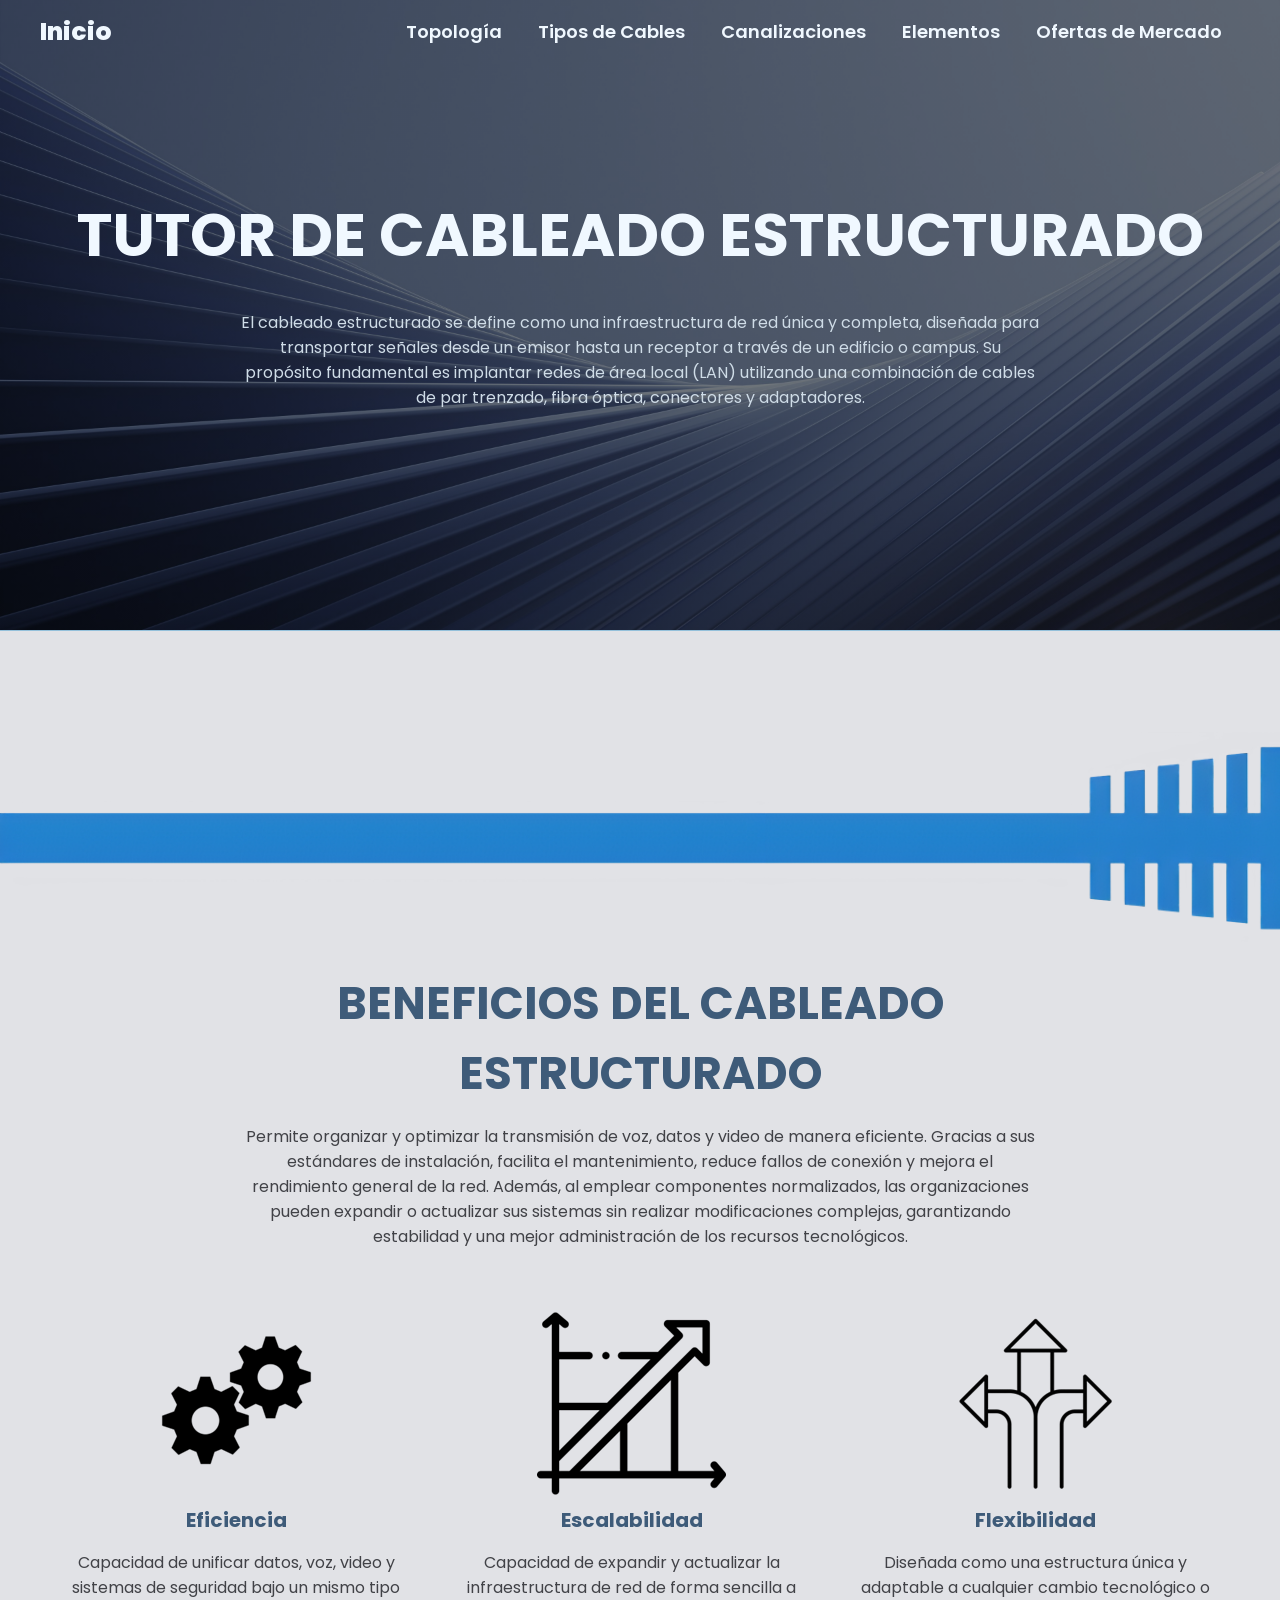
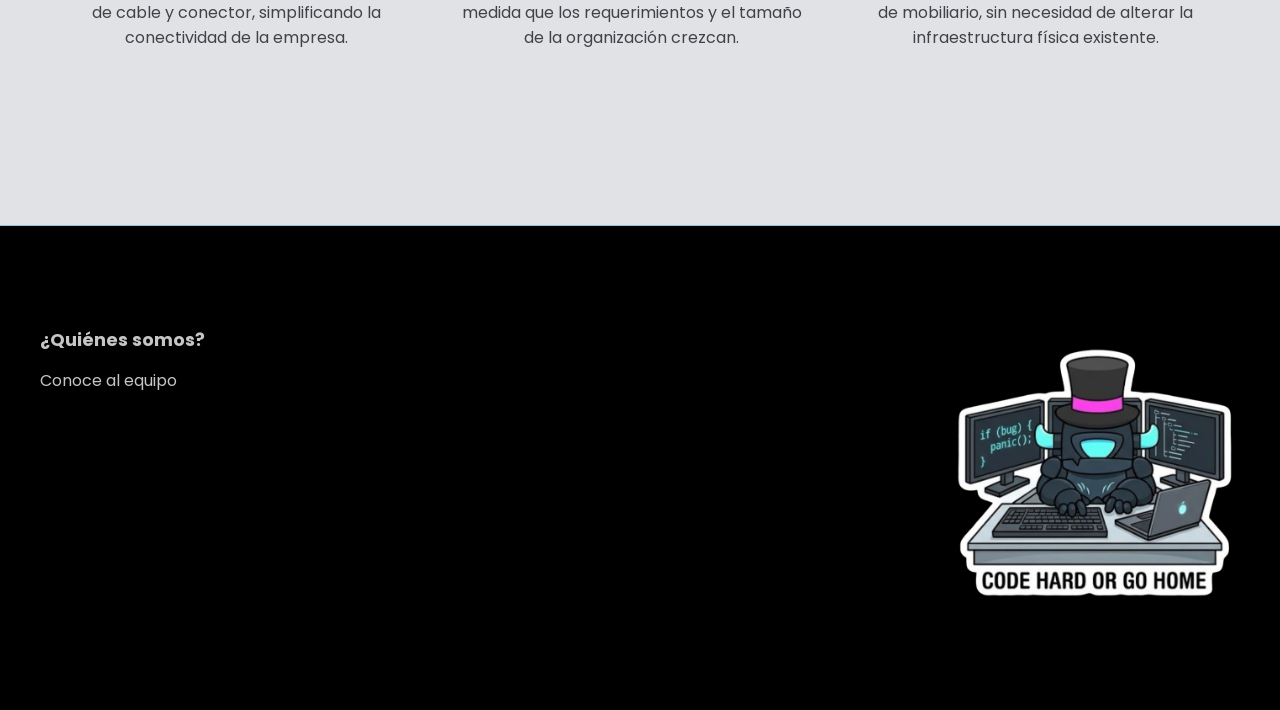
<file: index.html>
<!DOCTYPE html>
<html lang="es">

<head>
    <meta charset="UTF-8">
    <title>Tutor Cableado Estructurado</title>
    <link rel="stylesheet" href="/css/index.css">
</head>

<body>

    <header class="header">
        <div class="menu container">
            <a href="/index.html" class="logo">Inicio</a>
            <nav class="navbar">
                <ul>
                    <li><a href="/pages/topologia.html">Topología</a></li>
                    <li><a href="/pages/tipos_cables.html">Tipos de Cables</a></li>
                    <li><a href="/pages/canalizaciones.html">Canalizaciones</a></li>
                    <li><a href="/pages/elementos.html">Elementos</a></li>
                    <li><a href="/pages/ofertas.html">Ofertas de Mercado</a></li>
                </ul>
            </nav>
        </div>
        <div class="header-content container">
            <h1>Tutor de Cableado Estructurado</h1>
            <p>El cableado estructurado se define como una infraestructura de red única y completa, diseñada para transportar señales desde un emisor hasta un receptor a través de un edificio o campus. Su propósito fundamental es implantar redes de área local (LAN) utilizando una combinación de cables de par trenzado, fibra óptica, conectores y adaptadores.
            </p>
        </div>
    </header>


    <section class="cableado">
        <img class="cableado-image" src="/img/cablecito_truepng.png" alt="Cableado Estructurado">
        <div class="cableado-content container">
            <h2>Beneficios del Cableado Estructurado</h2>
            <p class="cableado-text">Permite organizar y optimizar la transmisión de voz, datos y video de manera eficiente. Gracias a sus estándares de instalación, facilita el mantenimiento, reduce fallos de conexión y mejora el rendimiento general de la red. Además, al emplear componentes normalizados, las organizaciones pueden expandir o actualizar sus sistemas sin realizar modificaciones complejas, garantizando estabilidad y una mejor administración de los recursos tecnológicos.
            </p>

            <div class="cableado-group">
                <div class="cableado-1">
                    <img src="img/eficiencia_final.png" alt="">
                    <h3>Eficiencia</h3>
                    <p>Capacidad de unificar datos, voz, video y sistemas de seguridad bajo un mismo tipo de cable y conector, simplificando la conectividad de la empresa.</p>
                </div>
                <div class="cableado-1">
                    <img src="img/escalabilidad_final.png" alt="">
                    <h3>Escalabilidad</h3>
                    <p>Capacidad de expandir y actualizar la infraestructura de red de forma sencilla a medida que los requerimientos y el tamaño de la organización crezcan.</p>
                </div>
                <div class="cableado-1">
                    <img src="img/flexibilidad_final.png" alt="">
                    <h3>Flexibilidad</h3>
                    <p>Diseñada como una estructura única y adaptable a cualquier cambio tecnológico o de mobiliario, sin necesidad de alterar la infraestructura física existente.</p>
                </div>
            </div>
        </div>
    </section>

    <footer class="footer">
        <div class="footer-content container">
            <div class="link">
                <h3>¿Quiénes somos?</h3>
                <ul>
                    <li><a href="/pages/informacion.html">Conoce al equipo</a><li>
                </ul>
            </div>
            <div class="img">
                <img src="/img/code_hard.png" alt="">
            </div>
        </div>
    </footer>

</body>

</html>
</file>
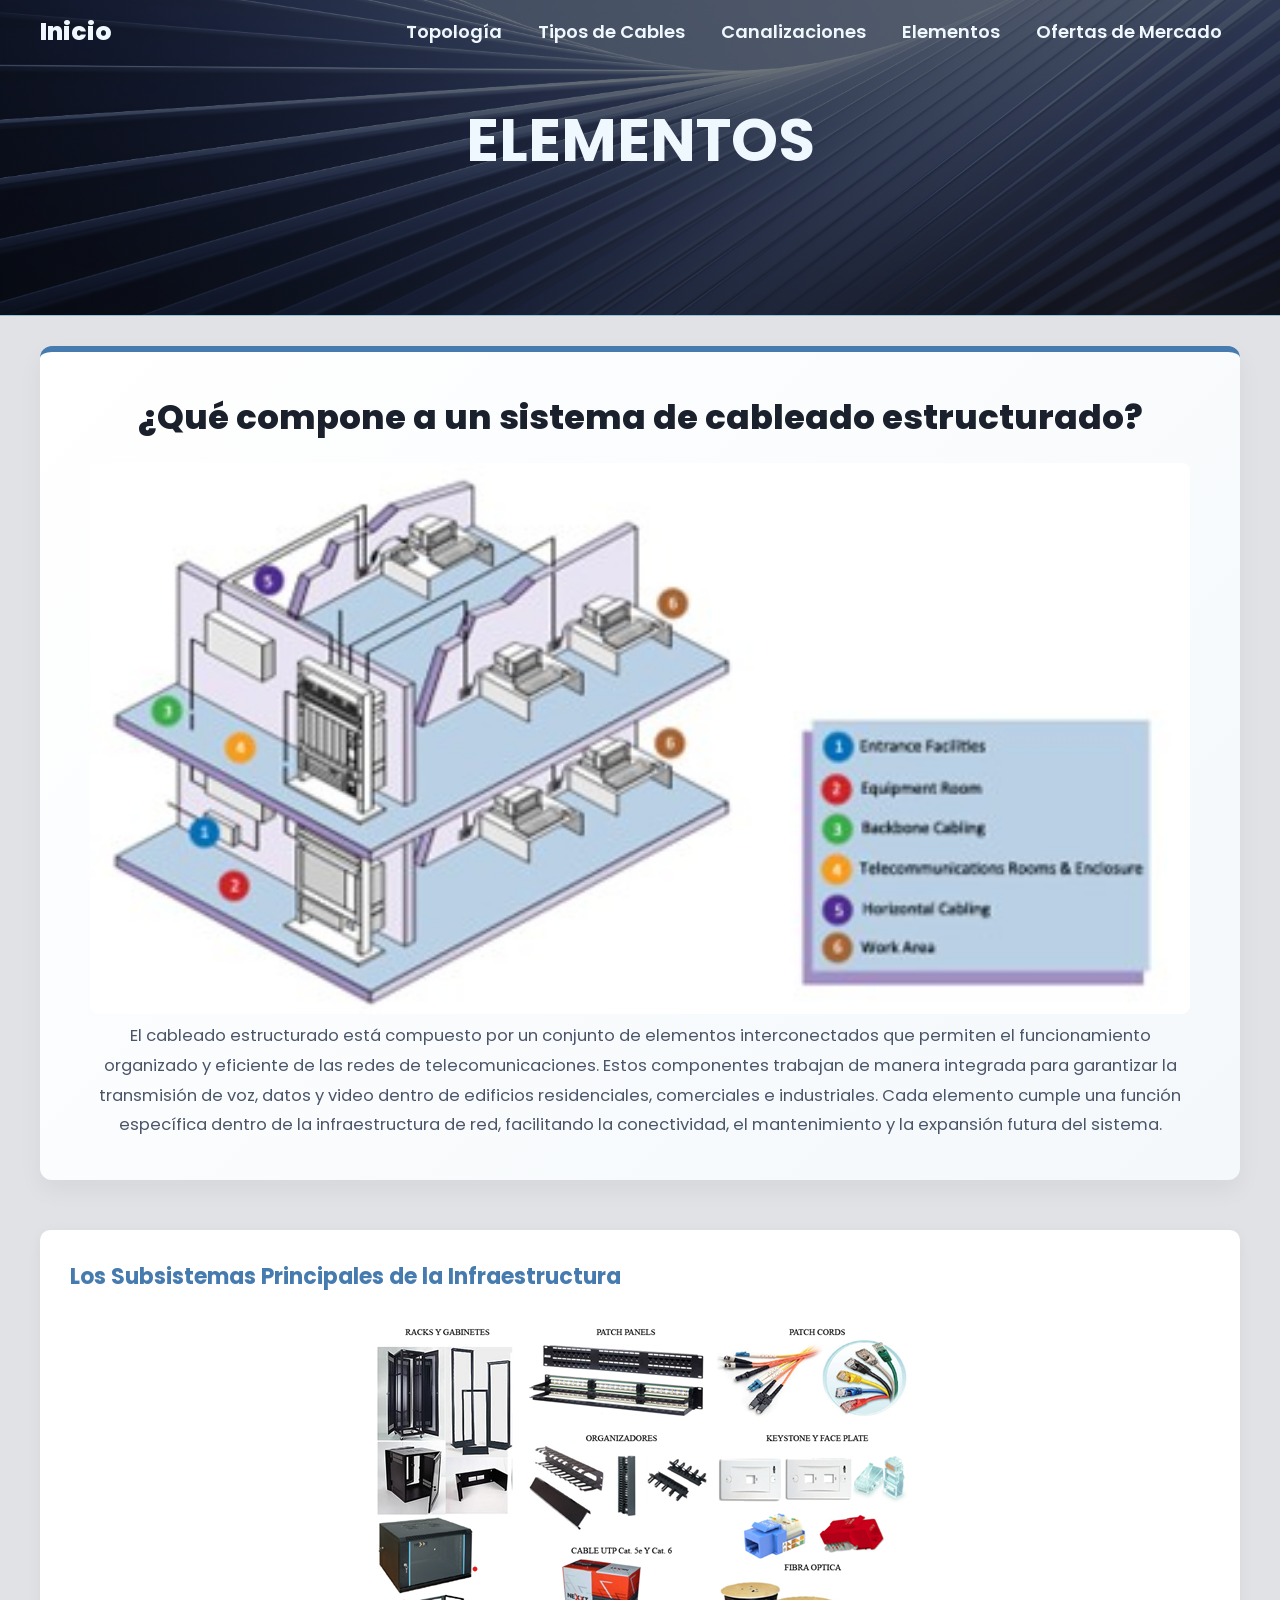
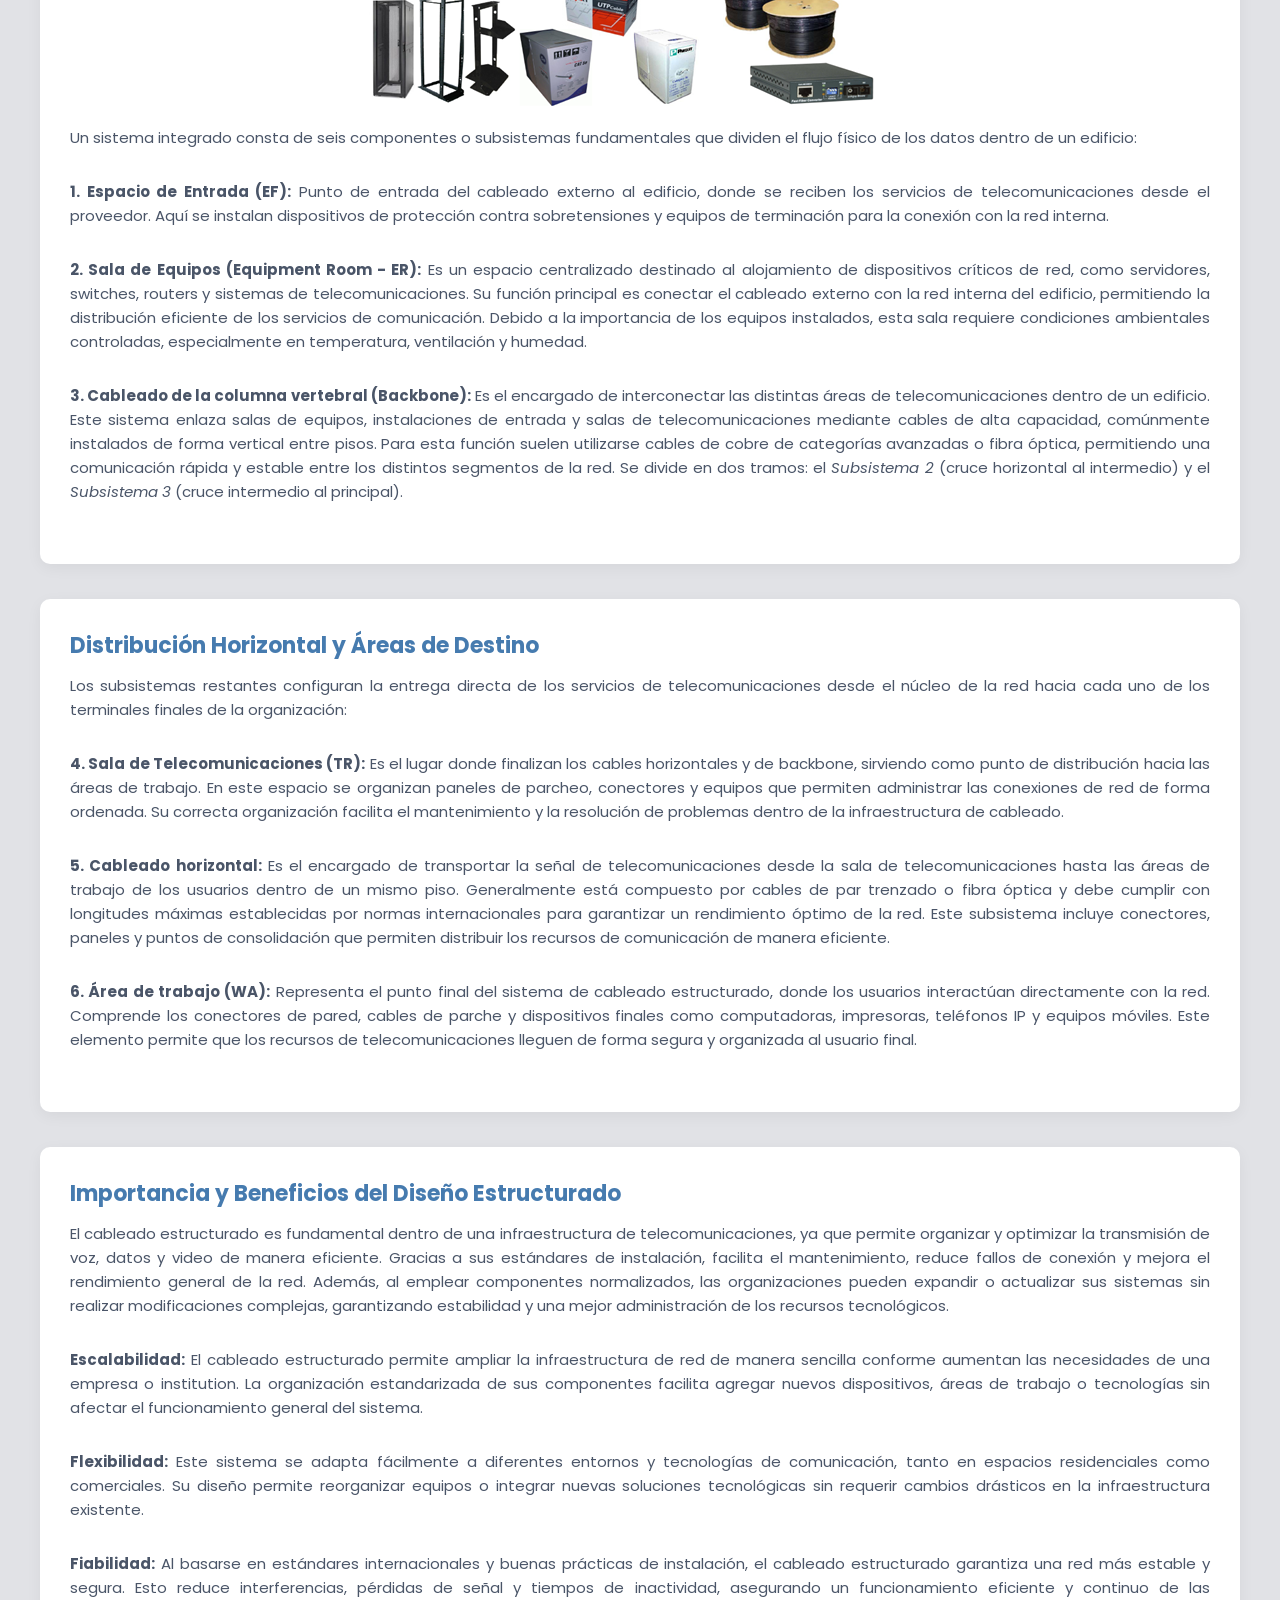
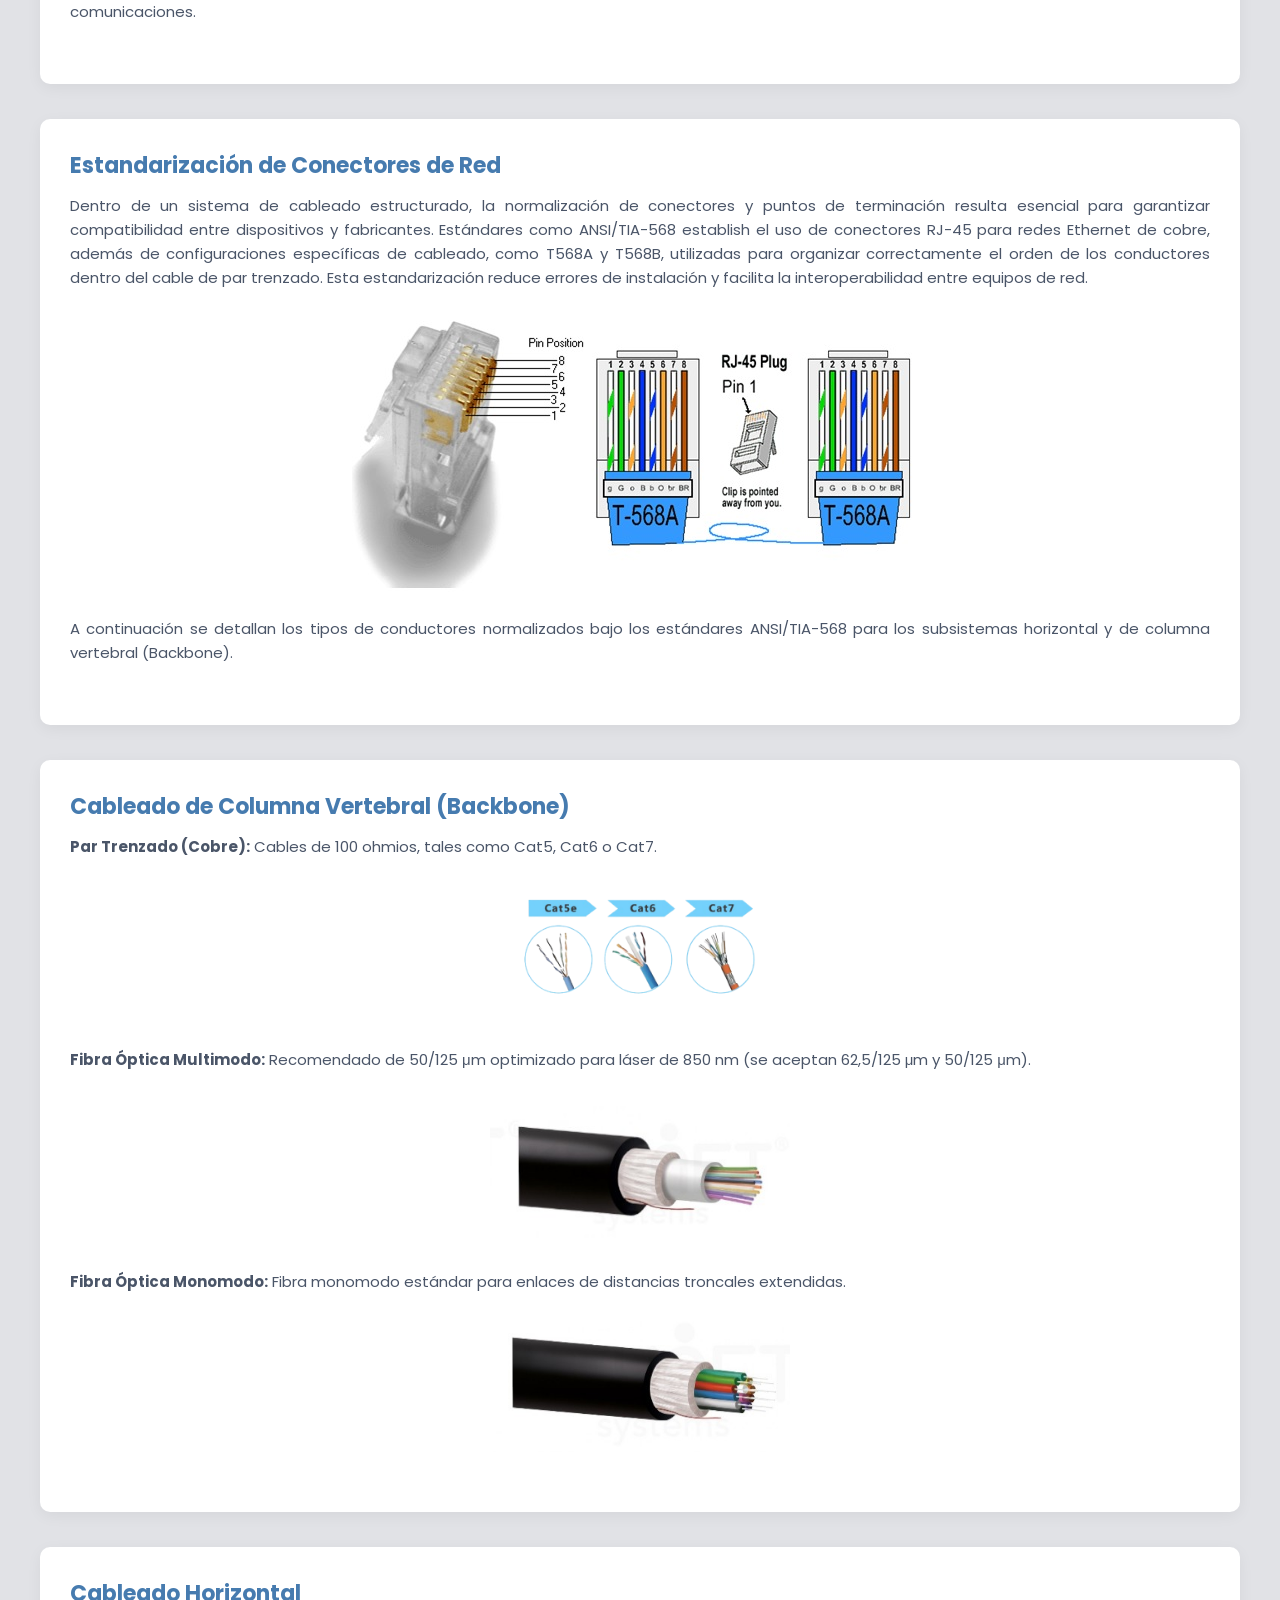
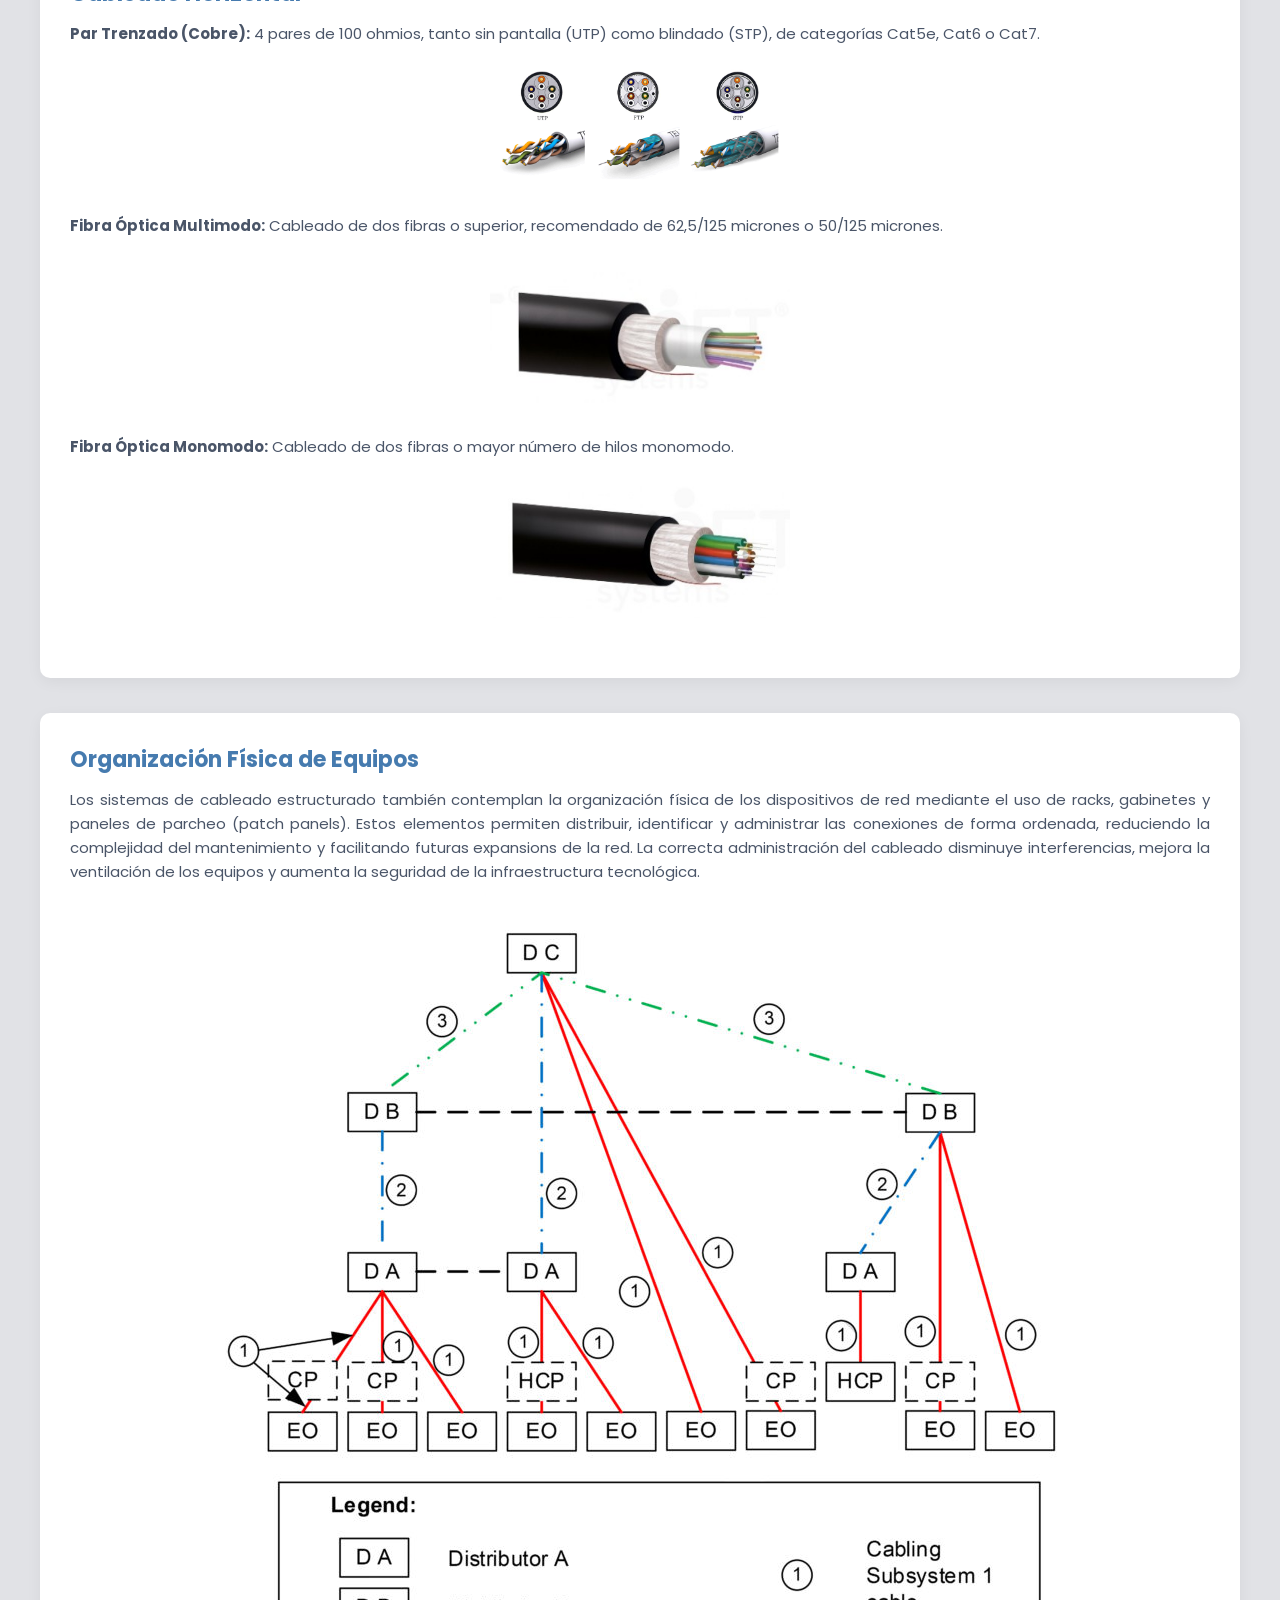
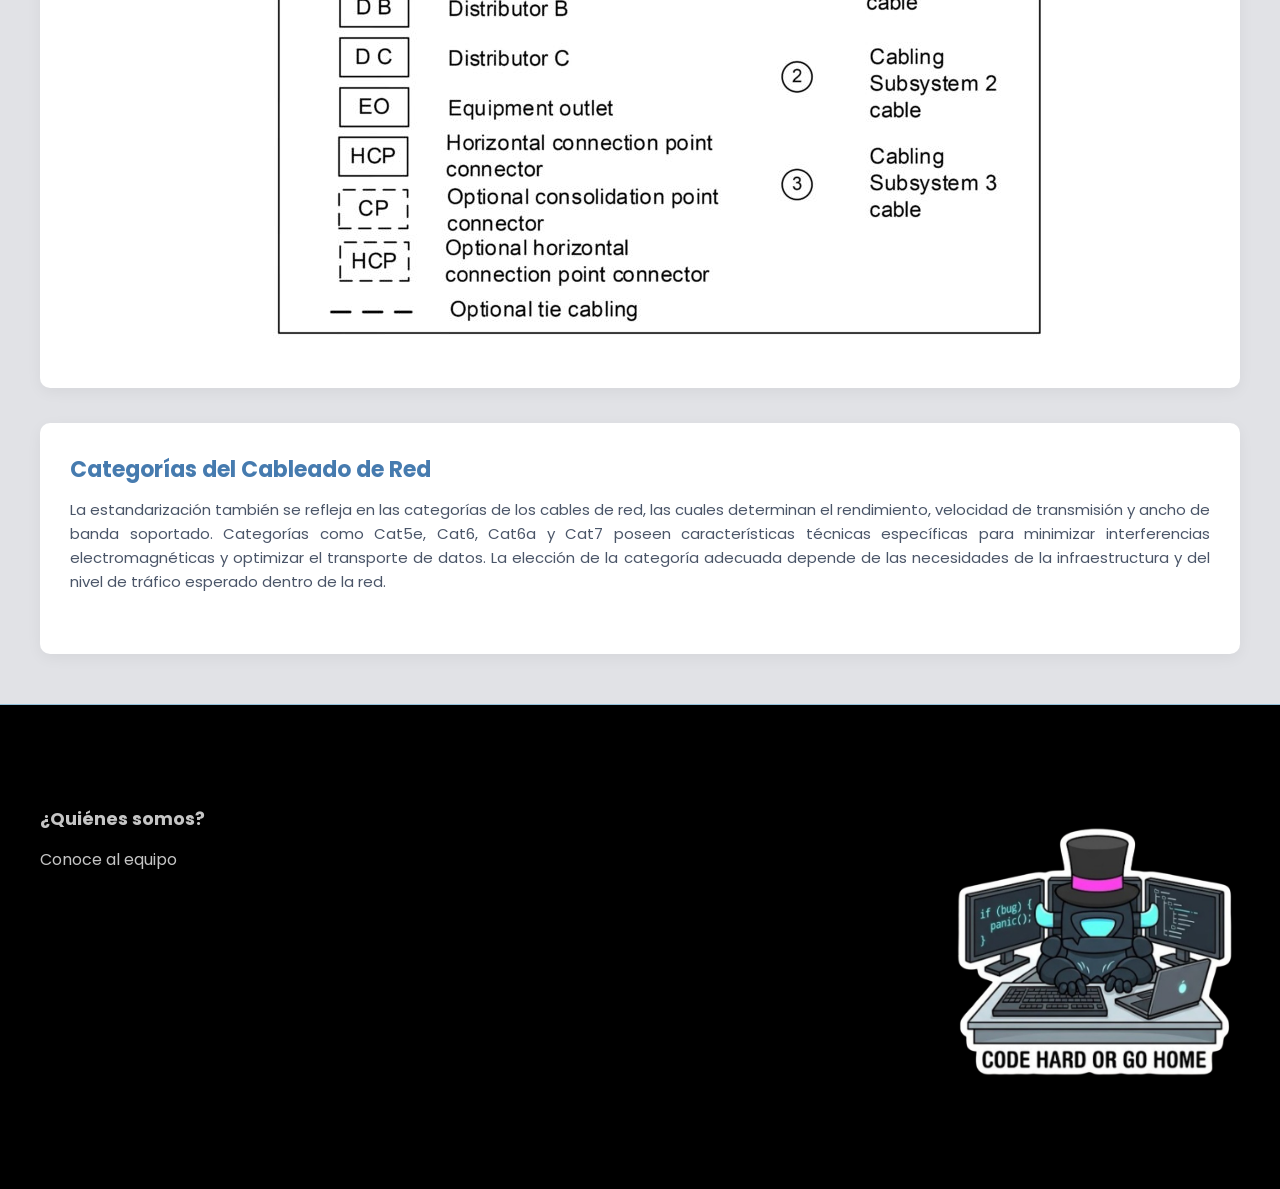
<file: pages/elementos.html>
<!DOCTYPE html>
<html lang="es">
<head>
    <meta charset="UTF-8">
    <title>Elementos</title>
    <link rel="stylesheet" href="../css/index.css">
    <link rel="stylesheet" href="../css/styles.css">
    <link rel="stylesheet" href="../css/cables.css">
    <link rel="stylesheet" href="../css/elementos.css">
</head>
<body>

    <header class="header">
        <div class="menu container">
            <a href="../index.html" class="logo">Inicio</a>
            <nav class="navbar">
                <ul>
                    <li><a href="../pages/topologia.html">Topología</a></li>
                    <li><a href="../pages/tipos_cables.html">Tipos de Cables</a></li>
                    <li><a href="../pages/canalizaciones.html">Canalizaciones</a></li>
                    <li><a href="../pages/elementos.html">Elementos</a></li>
                    <li><a href="../pages/ofertas.html">Ofertas de Mercado</a></li>
                </ul>
            </nav>
        </div>
        <div class="header-content container">
            <h1>Elementos</h1>
        </div>
    </header>

    <main class="cables-seccion">
        <div class="cables-content">
            
            <div class="tarjeta-introduccion">
                <h2>¿Qué compone a un sistema de cableado estructurado?</h2>
                <div class="imagen-intro-container">
                    <img src="../img/DiagramaCE.jpg" alt="Cableado estructurado" class="cableado-image">
                </div>
                <p>El cableado estructurado está compuesto por un conjunto de elementos interconectados que permiten el funcionamiento organizado y eficiente de las redes de telecomunicaciones. Estos componentes trabajan de manera integrada para garantizar la transmisión de voz, datos y video dentro de edificios residenciales, comerciales e industriales. Cada elemento cumple una función específica dentro de la infraestructura de red, facilitando la conectividad, el mantenimiento y la expansión futura del sistema.</p>
            </div>
            
            <div class="cables-group">
                
                <div class="tarjeta-cable">
                    <h2>Los Subsistemas Principales de la Infraestructura</h2>
                    <img src="../img/Elementos.png" alt="Elementos del cableado estructurado" class="cableado-image-list">
                    <p>Un sistema integrado consta de seis componentes o subsistemas fundamentales que dividen el flujo físico de los datos dentro de un edificio:</p>
                    <ul>
                        <li><strong>1. Espacio de Entrada (EF):</strong> Punto de entrada del cableado externo al edificio, donde se reciben los servicios de telecomunicaciones desde el proveedor. Aquí se instalan dispositivos de protección contra sobretensiones y equipos de terminación para la conexión con la red interna.</li>
                        <li><strong>2. Sala de Equipos (Equipment Room - ER):</strong> Es un espacio centralizado destinado al alojamiento de dispositivos críticos de red, como servidores, switches, routers y sistemas de telecomunicaciones. Su función principal es conectar el cableado externo con la red interna del edificio, permitiendo la distribución eficiente de los servicios de comunicación. Debido a la importancia de los equipos instalados, esta sala requiere condiciones ambientales controladas, especialmente en temperatura, ventilación y humedad.</li>
                        <li><strong>3. Cableado de la columna vertebral (Backbone):</strong> Es el encargado de interconectar las distintas áreas de telecomunicaciones dentro de un edificio. Este sistema enlaza salas de equipos, instalaciones de entrada y salas de telecomunicaciones mediante cables de alta capacidad, comúnmente instalados de forma vertical entre pisos. Para esta función suelen utilizarse cables de cobre de categorías avanzadas o fibra óptica, permitiendo una comunicación rápida y estable entre los distintos segmentos de la red. Se divide en dos tramos: el <em>Subsistema 2</em> (cruce horizontal al intermedio) y el <em>Subsistema 3</em> (cruce intermedio al principal).</li>
                    </ul>
                </div>

                <div class="tarjeta-cable">
                    <h2>Distribución Horizontal y Áreas de Destino</h2>
                    <p>Los subsistemas restantes configuran la entrega directa de los servicios de telecomunicaciones desde el núcleo de la red hacia cada uno de los terminales finales de la organización:</p>
                    <ul>
                        <li><strong>4. Sala de Telecomunicaciones (TR):</strong> Es el lugar donde finalizan los cables horizontales y de backbone, sirviendo como punto de distribución hacia las áreas de trabajo. En este espacio se organizan paneles de parcheo, conectores y equipos que permiten administrar las conexiones de red de forma ordenada. Su correcta organización facilita el mantenimiento y la resolución de problemas dentro de la infraestructura de cableado.</li>
                        <li><strong>5. Cableado horizontal:</strong> Es el encargado de transportar la señal de telecomunicaciones desde la sala de telecomunicaciones hasta las áreas de trabajo de los usuarios dentro de un mismo piso. Generalmente está compuesto por cables de par trenzado o fibra óptica y debe cumplir con longitudes máximas establecidas por normas internacionales para garantizar un rendimiento óptimo de la red. Este subsistema incluye conectores, paneles y puntos de consolidación que permiten distribuir los recursos de comunicación de manera eficiente.</li>
                        <li><strong>6. Área de trabajo (WA):</strong> Representa el punto final del sistema de cableado estructurado, donde los usuarios interactúan directamente con la red. Comprende los conectores de pared, cables de parche y dispositivos finales como computadoras, impresoras, teléfonos IP y equipos móviles. Este elemento permite que los recursos de telecomunicaciones lleguen de forma segura y organizada al usuario final.</li>
                    </ul>
                </div>

                <div class="tarjeta-cable">
                    <h2>Importancia y Beneficios del Diseño Estructurado</h2>
                    <p>El cableado estructurado es fundamental dentro de una infraestructura de telecomunicaciones, ya que permite organizar y optimizar la transmisión de voz, datos y video de manera eficiente. Gracias a sus estándares de instalación, facilita el mantenimiento, reduce fallos de conexión y mejora el rendimiento general de la red. Además, al emplear componentes normalizados, las organizaciones pueden expandir o actualizar sus sistemas sin realizar modificaciones complejas, garantizando estabilidad y una mejor administración de los recursos tecnológicos.</p>
                    <ul>
                        <li><strong>Escalabilidad:</strong> El cableado estructurado permite ampliar la infraestructura de red de manera sencilla conforme aumentan las necesidades de una empresa o institution. La organización estandarizada de sus componentes facilita agregar nuevos dispositivos, áreas de trabajo o tecnologías sin afectar el funcionamiento general del sistema.</li>
                        <li><strong>Flexibilidad:</strong> Este sistema se adapta fácilmente a diferentes entornos y tecnologías de comunicación, tanto en espacios residenciales como comerciales. Su diseño permite reorganizar equipos o integrar nuevas soluciones tecnológicas sin requerir cambios drásticos en la infraestructura existente.</li>
                        <li><strong>Fiabilidad:</strong> Al basarse en estándares internacionales y buenas prácticas de instalación, el cableado estructurado garantiza una red más estable y segura. Esto reduce interferencias, pérdidas de señal y tiempos de inactividad, asegurando un funcionamiento eficiente y continuo de las comunicaciones.</li>
                    </ul>
                </div>

                <div class="tarjeta-cable">
                    <h2>Estandarización de Conectores de Red</h2>
                    <p>Dentro de un sistema de cableado estructurado, la normalización de conectores y puntos de terminación resulta esencial para garantizar compatibilidad entre dispositivos y fabricantes. Estándares como ANSI/TIA-568 establish el uso de conectores RJ-45 para redes Ethernet de cobre, además de configuraciones específicas de cableado, como T568A y T568B, utilizadas para organizar correctamente el orden de los conductores dentro del cable de par trenzado. Esta estandarización reduce errores de instalación y facilita la interoperabilidad entre equipos de red.</p>
                    <img src="../img/ANSI_TIA.jpg" alt="Estandarización ANSI/TIA-568" class="cableado-image-list">
                    <p style="margin-top: 15px;">A continuación se detallan los tipos de conductores normalizados bajo los estándares ANSI/TIA-568 para los subsistemas horizontal y de columna vertebral (Backbone).</p>
                </div>

                <div class="tarjeta-cable">
                    <h2>Cableado de Columna Vertebral (Backbone)</h2>
                    <ul>
                        <li>
                            <strong>Par Trenzado (Cobre):</strong> Cables de 100 ohmios, tales como Cat5, Cat6 o Cat7.
                            <img src="../img/CableCat.png" alt="Cables Cat5, Cat6 y Cat7" class="cableado-image-list">
                        </li>
                        <li>
                            <strong>Fibra Óptica Multimodo:</strong> Recomendado de 50/125 μm optimizado para láser de 850 nm (se aceptan 62,5/125 μm y 50/125 μm).
                            <img src="../img/Multimodo.jpg" alt="Fibra óptica multimodo" class="cableado-image-list">
                        </li>
                        <li>
                            <strong>Fibra Óptica Monomodo:</strong> Fibra monomodo estándar para enlaces de distancias troncales extendidas.
                            <img src="../img/Monomodo.jpg" alt="Fibra óptica monomodo" class="cableado-image-list">
                        </li>
                    </ul>
                </div>

                <div class="tarjeta-cable">
                    <h2>Cableado Horizontal</h2>
                    <ul>
                        <li>
                            <strong>Par Trenzado (Cobre):</strong> 4 pares de 100 ohmios, tanto sin pantalla (UTP) como blindado (STP), de categorías Cat5e, Cat6 o Cat7.
                            <img src="../img/UTP.png" alt="Cables Cat5, Cat6 y Cat7, con UTP y STP" class="cableado-image-list">
                        </li>
                        <li>
                            <strong>Fibra Óptica Multimodo:</strong> Cableado de dos fibras o superior, recomendado de 62,5/125 micrones o 50/125 micrones.
                            <img src="../img/Multimodo.jpg" alt="Fibra óptica multimodo" class="cableado-image-list">
                        </li>
                        <li>
                            <strong>Fibra Óptica Monomodo:</strong> Cableado de dos fibras o mayor número de hilos monomodo.
                            <img src="../img/Monomodo.jpg" alt="Fibra óptica monomodo" class="cableado-image-list">
                        </li>
                    </ul>
                </div>

                <div class="tarjeta-cable">
                    <h2>Organización Física de Equipos</h2>
                    <p>Los sistemas de cableado estructurado también contemplan la organización física de los dispositivos de red mediante el uso de racks, gabinetes y paneles de parcheo (patch panels). Estos elementos permiten distribuir, identificar y administrar las conexiones de forma ordenada, reduciendo la complejidad del mantenimiento y facilitando futuras expansions de la red. La correcta administración del cableado disminuye interferencias, mejora la ventilación de los equipos y aumenta la seguridad de la infraestructura tecnológica.</p>
                    <img src="../img/ANSI_TIA.0-E.jpg" alt="Esquema de organización física de equipos en cableado estructurado" class="cableado-image-list">
                </div>

                <div class="tarjeta-cable">
                    <h2>Categorías del Cableado de Red</h2>
                    <p>La estandarización también se refleja en las categorías de los cables de red, las cuales determinan el rendimiento, velocidad de transmisión y ancho de banda soportado. Categorías como Cat5e, Cat6, Cat6a y Cat7 poseen características técnicas específicas para minimizar interferencias electromagnéticas y optimizar el transporte de datos. La elección de la categoría adecuada depende de las necesidades de la infraestructura y del nivel de tráfico esperado dentro de la red.</p>
                </div>

            </div>
        </div>
    </main>

    <footer class="footer">
        <div class="footer-content container">
            <div class="link">
                <h3>¿Quiénes somos?</h3>
                <ul>
                    <li><a href="/pages/informacion.html">Conoce al equipo</a></li>
                </ul>
            </div>
            <div class="img">
                <img src="/img/code_hard.png" alt="">
            </div>
        </div>
    </footer>
    
</body>
</html>
</file>
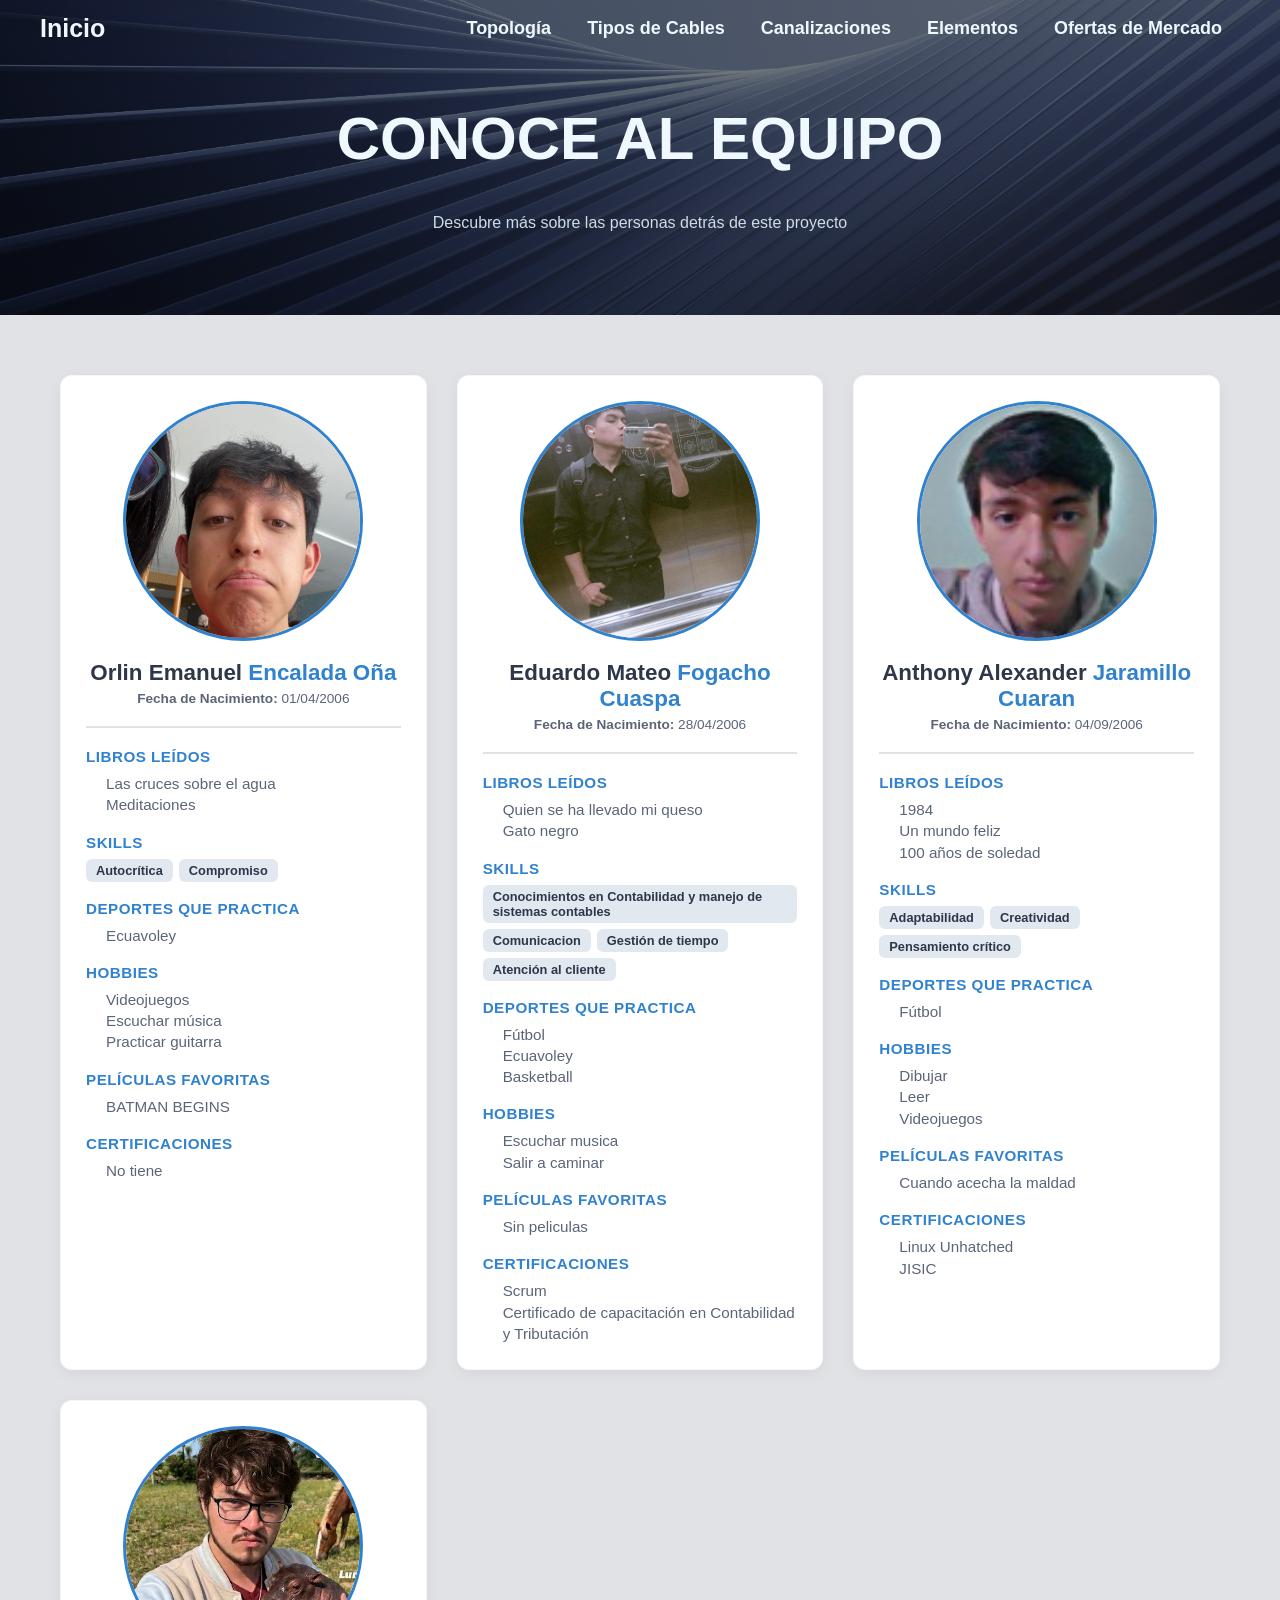
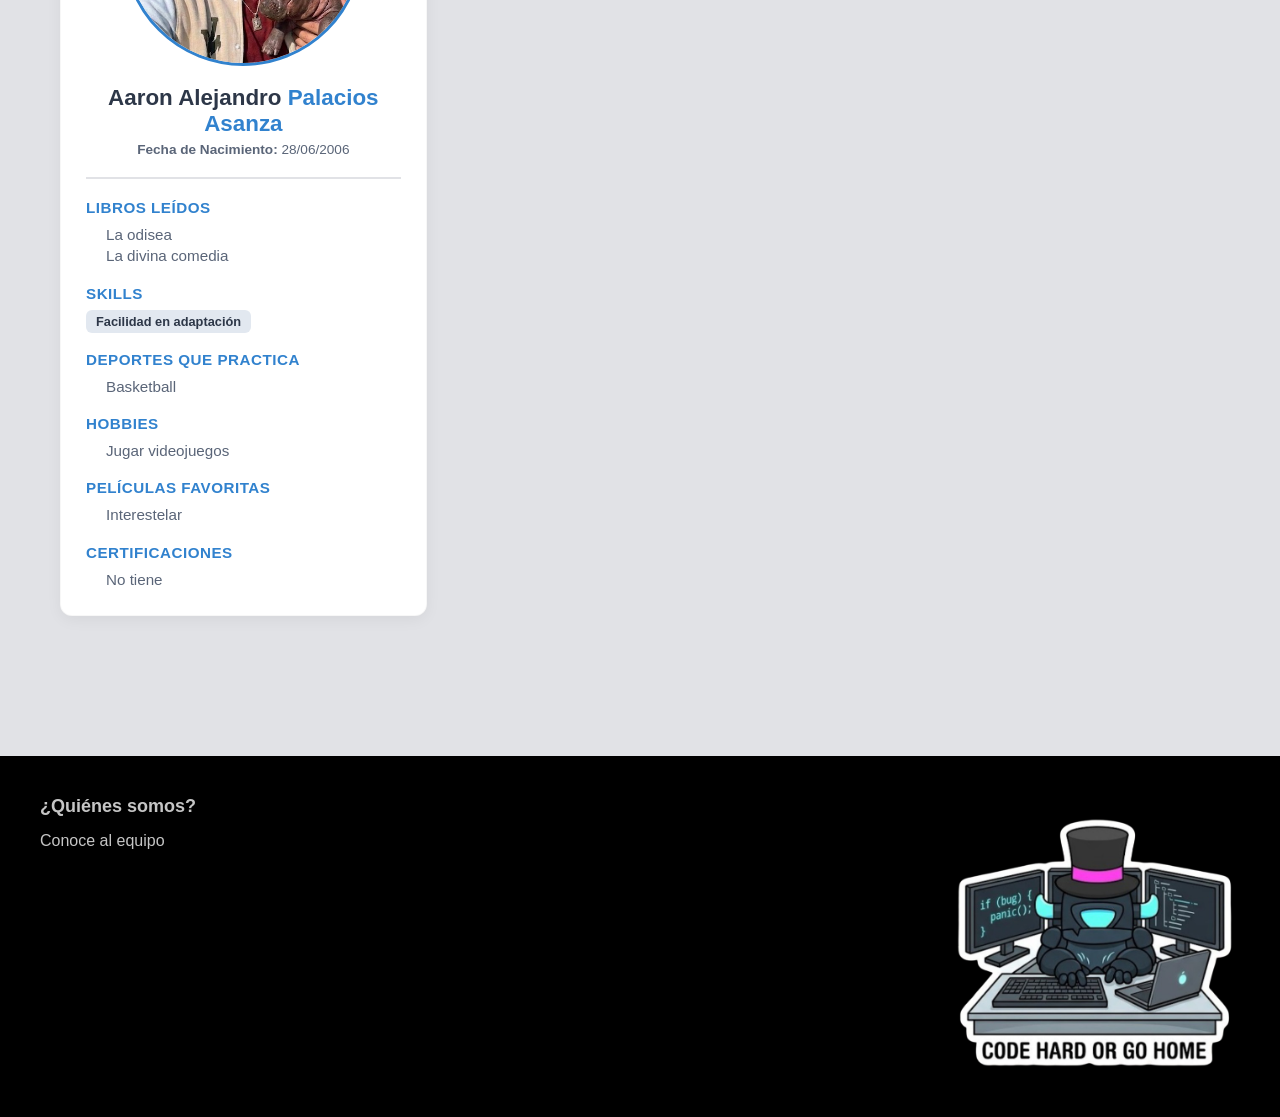
<file: pages/informacion.html>
<!DOCTYPE html>
<html lang="en">
<head>
    <meta charset="UTF-8">
    <link rel="stylesheet" href="../css/index.css">
    <link rel="stylesheet" href="../css/styles.css">
    <link rel="stylesheet" href="../css/informacion.css">
    <title>Conoce al Equipo</title>
</head>
<body>

    <header class="header">
        <div class="menu container">
            <a href="/index.html" class="logo">Inicio</a>
            <nav class="navbar">
                <ul>
                    <li><a href="/pages/topologia.html">Topología</a></li>
                    <li><a href="/pages/tipos_cables.html">Tipos de Cables</a></li>
                    <li><a href="/pages/canalizaciones.html">Canalizaciones</a></li>
                    <li><a href="/pages/elementos.html">Elementos</a></li>
                    <li><a href="/pages/ofertas.html">Ofertas de Mercado</a></li>
                </ul>
            </nav>
        </div>
        <div class="header-content container">
            <h1>Conoce al Equipo</h1>
            <p>Descubre más sobre las personas detrás de este proyecto</p>
        </div>
    </header>

    <section class="informacion container">
        
        <div class="team-grid">
            
            <div class="team-member">
                <div class="member-profile">
                    <div class="member-photo">
                        <img src="../img/emanuel.jpeg" alt="Foto de Integrante 1">
                    </div>
                    <div class="member-name">
                        <h2>Orlin Emanuel <span class="member-lastname">Encalada Oña</span></h2>
                        <p class="member-birthdate"><strong>Fecha de Nacimiento:</strong> 01/04/2006</p>
                    </div>
                </div>
                <div class="member-details">
                    <div class="detail-group member-books">
                        <h3>Libros Leídos</h3>
                        <ul><li>Las cruces sobre el agua</li><li>Meditaciones</li></ul>
                    </div>
                    <div class="detail-group member-skills">
                        <h3>Skills</h3>
                        <div class="skills-tags"><span class="tag">Autocrítica</span><span class="tag">Compromiso</span></div>
                    </div>
                    <div class="detail-group member-sports">
                        <h3>Deportes que Practica</h3>
                        <ul><li>Ecuavoley</li></ul>
                    </div>
                    <div class="detail-group member-hobbies">
                        <h3>Hobbies</h3>
                        <p>Videojuegos</p>
                        <p>Escuchar música</p>
                        <p>Practicar guitarra</p>
                    </div>
                    <div class="detail-group member-movies">
                        <h3>Películas Favoritas</h3>
                        <ul><li>BATMAN BEGINS</li></ul>
                    </div>
                    <div class="detail-group member-certifications">
                        <h3>Certificaciones</h3>
                        <ul><li>No tiene</li></ul>
                    </div>
                </div>
            </div> <div class="team-member">
                <div class="member-profile">
                    <div class="member-photo">
                        <img src="../img/eduardo.jpeg" alt="Foto de Integrante 2">
                    </div>
                    <div class="member-name">
                        <h2>Eduardo Mateo <span class="member-lastname">Fogacho Cuaspa</span></h2>
                        <p class="member-birthdate"><strong>Fecha de Nacimiento:</strong> 28/04/2006</p>
                    </div>
                </div>
                <div class="member-details">
                    <div class="detail-group member-books">
                        <h3>Libros Leídos</h3>
                        <ul><li>Quien se ha llevado mi queso</li><li>Gato negro</li></ul>
                    </div>
                    <div class="detail-group member-skills">
                        <h3>Skills</h3>
                        <div class="skills-tags"><span class="tag">Conocimientos en Contabilidad y manejo de sistemas contables</span><span class="tag">Comunicacion</span><span class="tag">Gestión de tiempo</span><span class="tag">Atención al cliente</span></div>
                    </div>
                    <div class="detail-group member-sports">
                        <h3>Deportes que Practica</h3>
                        <ul><li>Fútbol</li><li>Ecuavoley</li><li>Basketball</li></ul>
                    </div>
                    <div class="detail-group member-hobbies">
                        <h3>Hobbies</h3>
                        <p>Escuchar musica</p>
                        <p>Salir a caminar</p>
                    </div>
                    <div class="detail-group member-movies">
                        <h3>Películas Favoritas</h3>
                        <ul><li>Sin peliculas </li></ul>
                    </div>
                    <div class="detail-group member-certifications">
                        <h3>Certificaciones</h3>
                        <ul><li>Scrum</li><li>Certificado de capacitación en Contabilidad y Tributación</li></li></ul>
                    </div>
                </div>
            </div> <div class="team-member">
                <div class="member-profile">
                    <div class="member-photo">
                        <img src="../img/anthony.jpeg" alt="Foto de Integrante 3">
                    </div>
                    <div class="member-name">
                        <h2>Anthony Alexander <span class="member-lastname">Jaramillo Cuaran</span></h2>
                        <p class="member-birthdate"><strong>Fecha de Nacimiento:</strong> 04/09/2006</p>
                    </div>
                </div>
                <div class="member-details">
                    <div class="detail-group member-books">
                        <h3>Libros Leídos</h3>
                        <ul><li>1984</li><li>Un mundo feliz</li><li>100 años de soledad</li></ul>
                    </div>
                    <div class="detail-group member-skills">
                        <h3>Skills</h3>
                        <div class="skills-tags"><span class="tag">Adaptabilidad</span><span class="tag">Creatividad</span><span class="tag">Pensamiento crítico</span></div>
                    </div>
                    <div class="detail-group member-sports">
                        <h3>Deportes que Practica</h3>
                        <ul><li>Fútbol</li></ul>
                    </div>
                    <div class="detail-group member-hobbies">
                        <h3>Hobbies</h3>
                        <p>Dibujar</p>
                        <p>Leer</p>
                        <p>Videojuegos</p>
                    </div>
                    <div class="detail-group member-movies">
                        <h3>Películas Favoritas</h3>
                        <ul><li>Cuando acecha la maldad</li></ul>
                    </div>
                    <div class="detail-group member-certifications">
                        <h3>Certificaciones</h3>
                        <ul><li>Linux Unhatched</li><li>JISIC </li></ul>
                    </div>
                </div>
            </div> <div class="team-member">
                <div class="member-profile">
                    <div class="member-photo">
                        <img src="../img/aaron.jpeg" alt="Foto de Integrante 4">
                    </div>
                    <div class="member-name">
                        <h2>Aaron Alejandro <span class="member-lastname">Palacios Asanza</span></h2>
                        <p class="member-birthdate"><strong>Fecha de Nacimiento:</strong> 28/06/2006</p>
                    </div>
                </div>
                <div class="member-details">
                    <div class="detail-group member-books">
                        <h3>Libros Leídos</h3>
                        <ul><li>La odisea</li><li>La divina comedia</li></ul>
                    </div>
                    <div class="detail-group member-skills">
                        <h3>Skills</h3>
                        <div class="skills-tags"><span class="tag">Facilidad en adaptación</span></div>
                    </div>
                    <div class="detail-group member-sports">
                        <h3>Deportes que Practica</h3>
                        <ul><li>Basketball</li></ul>
                    </div>
                    <div class="detail-group member-hobbies">
                        <h3>Hobbies</h3>
                        <p>Jugar videojuegos</p>
                    </div>
                    <div class="detail-group member-movies">
                        <h3>Películas Favoritas</h3>
                        <ul><li>Interestelar</li></ul>
                    </div>
                    <div class="detail-group member-certifications">
                        <h3>Certificaciones</h3>
                        <ul><li>No tiene</li></ul>
                    </div>
                </div>
            </section>

    <footer class="footer">
        <div class="footer-content container">
            <div class="link">
                <h3>¿Quiénes somos?</h3>
                <ul>
                    <li><a href="/pages/informacion.html">Conoce al equipo</a><li>
                </ul>
            </div>
            <div class="img">
                <img src="/img/code_hard.png" alt="">
            </div>
        </div>
    </footer>

</body>
</html>
</file>
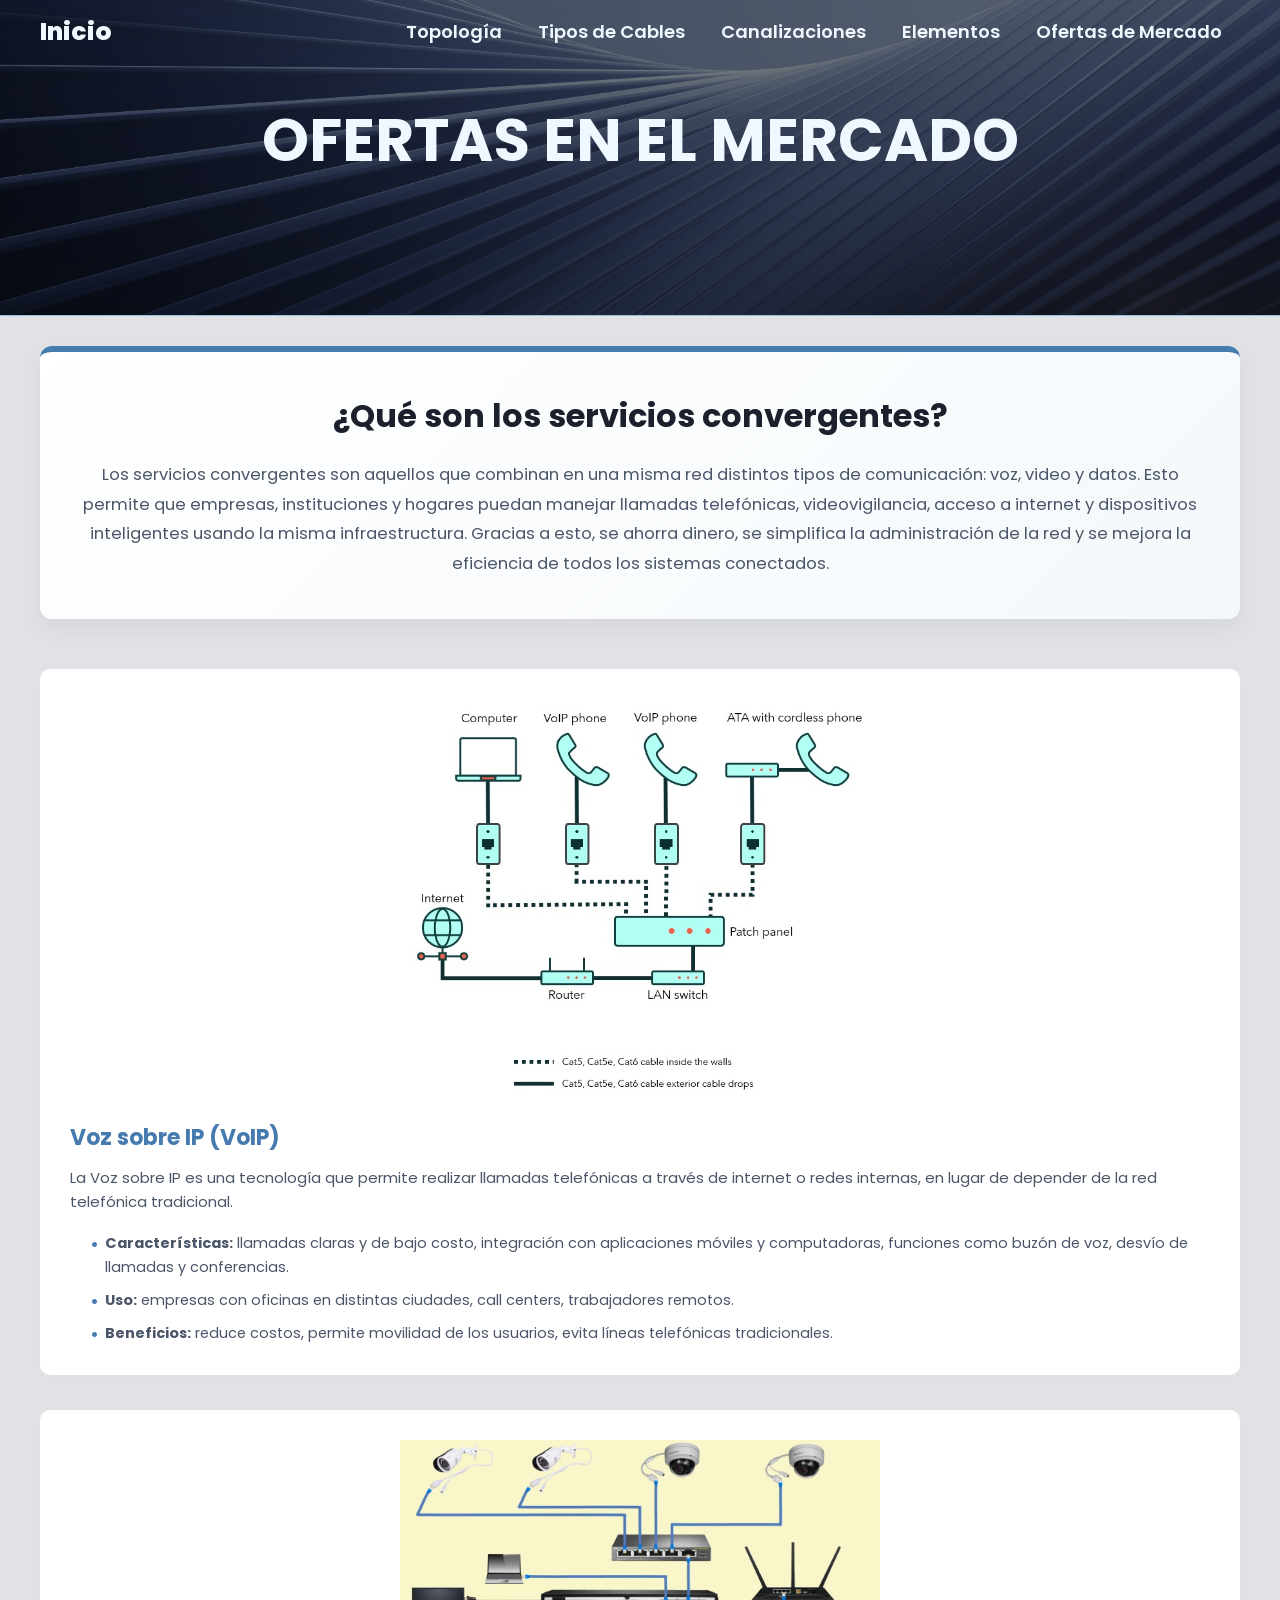
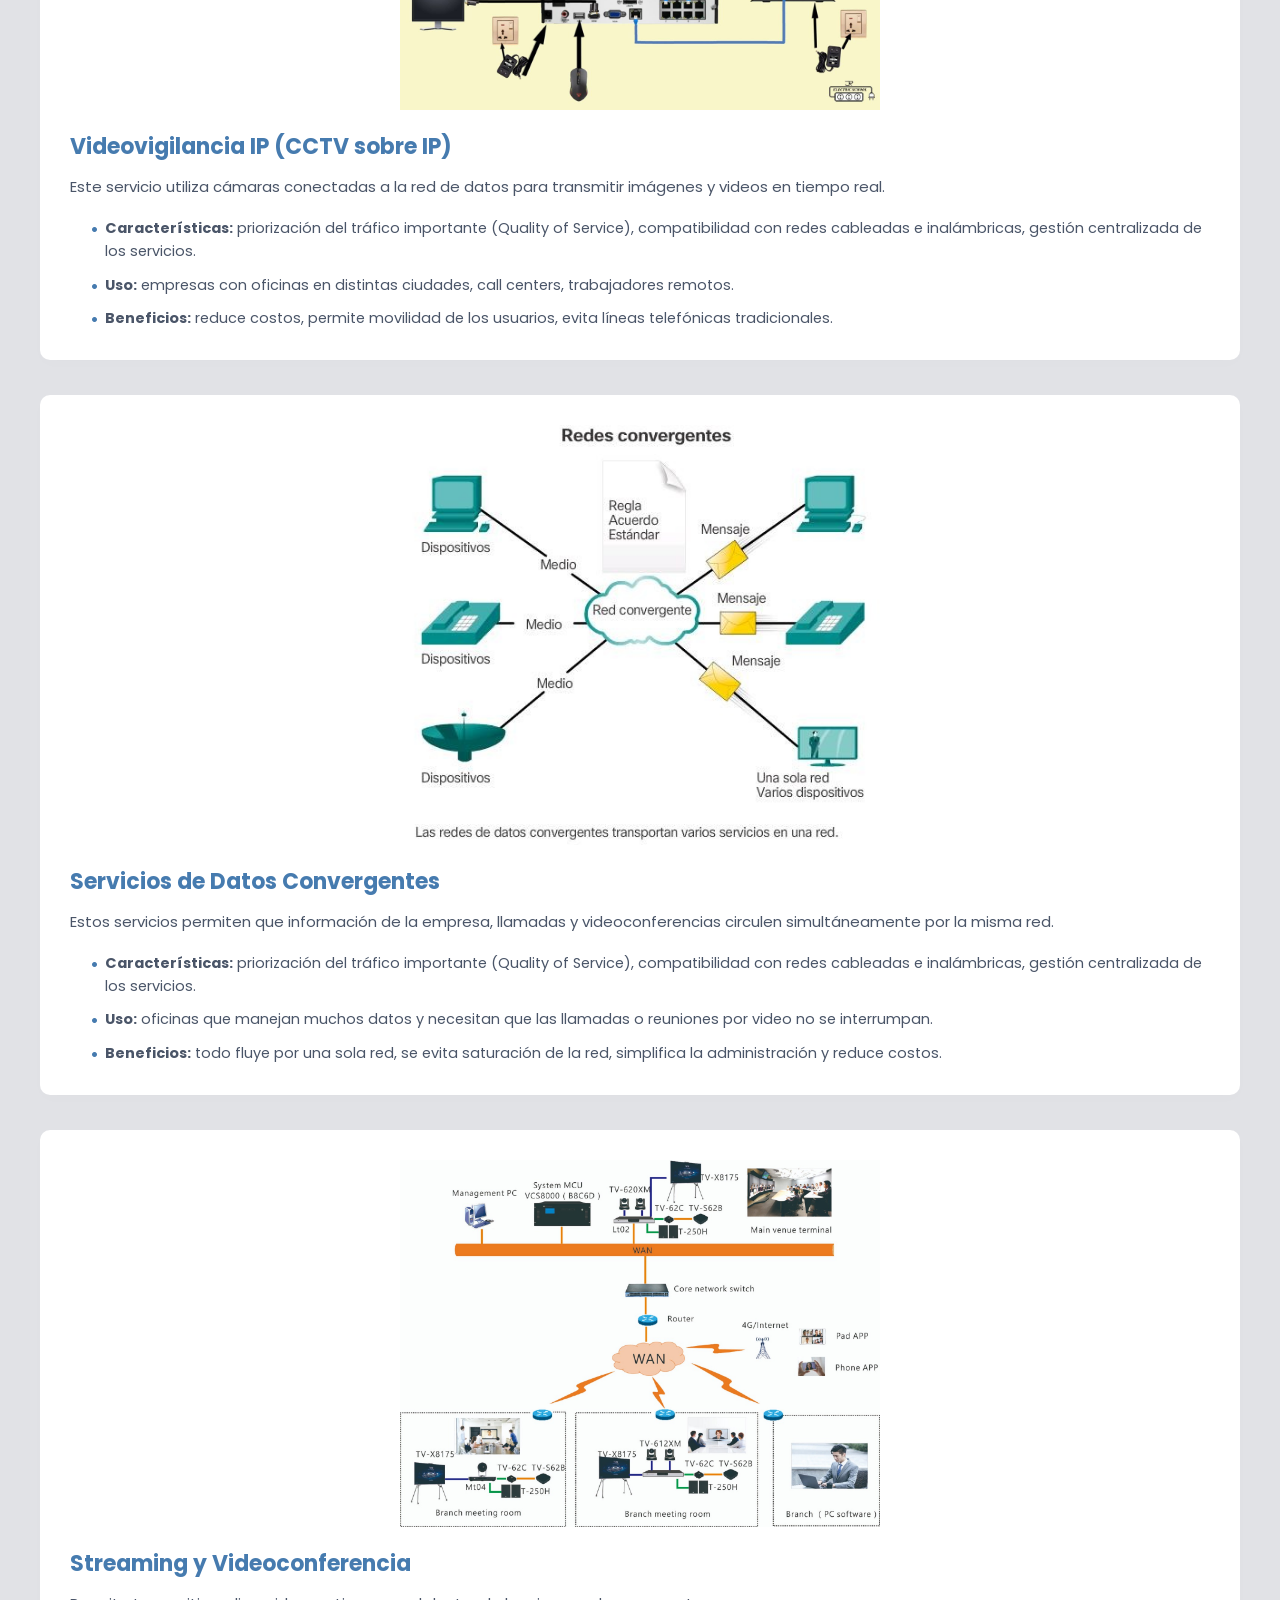
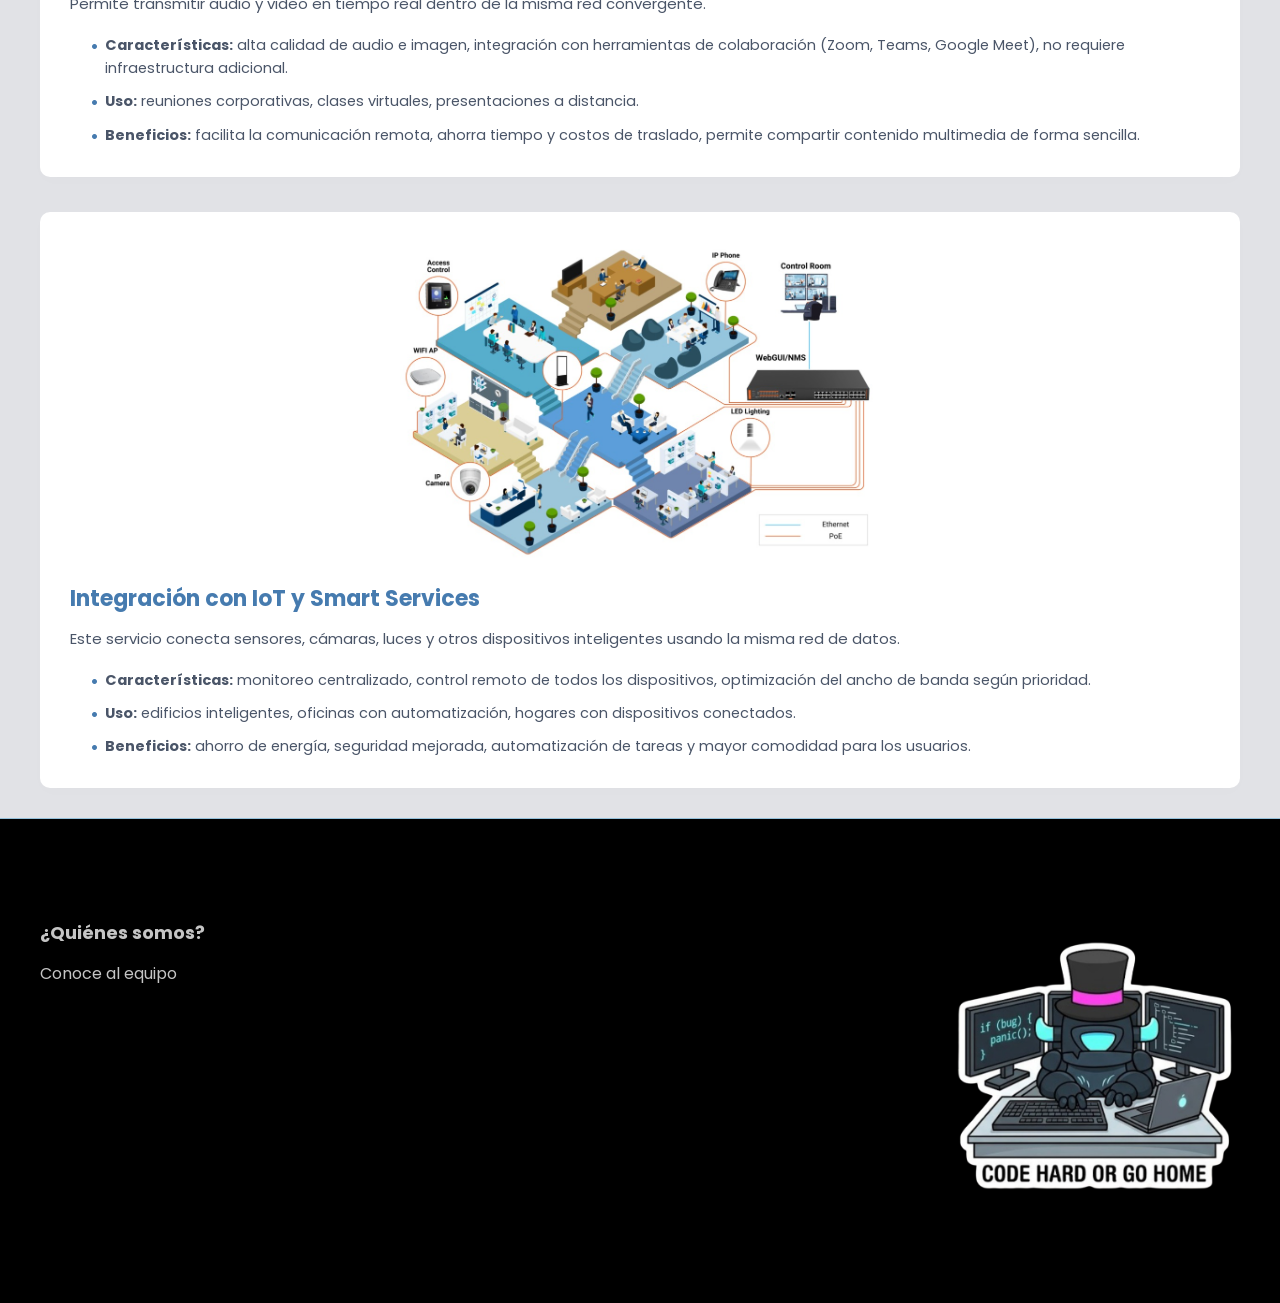
<file: pages/ofertas.html>
<!DOCTYPE html>
<html lang="es">

<head>
    <meta charset="UTF-8">
    <title>Ofertas en el Mercado</title>
    <link rel="stylesheet" href="/css/index.css">
    <link rel="stylesheet" href="/css/styles.css">
    <link rel="stylesheet" href="/css/ofertas.css">
</head>

<body>

    <header class="header">
        <div class="menu container">
            <a href="/index.html" class="logo">Inicio</a>
            <nav class="navbar">
                <ul>
                    <li><a href="/pages/topologia.html">Topología</a></li>
                    <li><a href="/pages/tipos_cables.html">Tipos de Cables</a></li>
                    <li><a href="/pages/canalizaciones.html">Canalizaciones</a></li>
                    <li><a href="/pages/elementos.html">Elementos</a></li>
                    <li><a href="/pages/ofertas.html">Ofertas de Mercado</a></li>
                </ul>
            </nav>
        </div>
        <div class="header-content container">
            <h1>Ofertas en el Mercado</h1>
        </div>
    </header>

    <section class="ofertas">
        <div class="ofertas-content container">
            <div class="tarjeta-introduccion">
                <h2>¿Qué son los servicios convergentes?</h2>
                <p>Los servicios convergentes son aquellos que combinan en una misma red distintos tipos de comunicación: voz, video y datos. Esto permite que empresas, instituciones y hogares puedan manejar llamadas telefónicas, videovigilancia, acceso a internet y dispositivos inteligentes usando la misma infraestructura. Gracias a esto, se ahorra dinero, se simplifica la administración de la red y se mejora la eficiencia de todos los sistemas conectados.</p>
            </div>
            <div class="ofertas-group">
                <div class="oferta-1">
                    <img src="/img/voiceoverip.jpeg" alt="">
                    <h3>Voz sobre IP (VoIP)</h3>
                    <p>La Voz sobre IP es una tecnología que permite realizar llamadas telefónicas a través de internet o redes internas, en lugar de depender de la red telefónica tradicional.</p>
                    <ul>
                        <li><strong>Características:</strong> llamadas claras y de bajo costo, integración con aplicaciones móviles y computadoras, funciones como buzón de voz, desvío de llamadas y conferencias.</li>
                        <li><strong>Uso:</strong> empresas con oficinas en distintas ciudades, call centers, trabajadores remotos.</li>
                        <li><strong>Beneficios:</strong> reduce costos, permite movilidad de los usuarios, evita líneas telefónicas tradicionales.</li>
                    </ul>
                </div>
                <div class="oferta-1">
                    <img src="/img/videovigilancia.jpeg" alt="">
                    <h3>Videovigilancia IP (CCTV sobre IP)</h3>
                    <p>Este servicio utiliza cámaras conectadas a la red de datos para transmitir imágenes y videos en tiempo real.</p>
                    <ul>
                        <li><strong>Características:</strong> priorización del tráfico importante (Quality of Service), compatibilidad con redes cableadas e inalámbricas, gestión centralizada de los servicios.</li>
                        <li><strong>Uso:</strong> empresas con oficinas en distintas ciudades, call centers, trabajadores remotos.</li>
                        <li><strong>Beneficios:</strong> reduce costos, permite movilidad de los usuarios, evita líneas telefónicas tradicionales.</li>
                    </ul>
                </div>
                <div class="oferta-1">
                    <img src="/img/datosconvergentes.jpeg" alt="">
                    <h3>Servicios de Datos Convergentes</h3>
                    <p>Estos servicios permiten que información de la empresa, llamadas y videoconferencias circulen simultáneamente por la misma red. </p>
                    <ul>
                        <li><strong>Características:</strong> priorización del tráfico importante (Quality of Service), compatibilidad con redes cableadas e inalámbricas, gestión centralizada de los servicios.</li>
                        <li><strong>Uso:</strong> oficinas que manejan muchos datos y necesitan que las llamadas o reuniones por video no se interrumpan.</li>
                        <li><strong>Beneficios:</strong> todo fluye por una sola red, se evita saturación de la red, simplifica la administración y reduce costos.</li>
                    </ul>
                </div>
                <div class="oferta-1">
                    <img src="/img/streaming.jpeg" alt="">
                    <h3>Streaming y Videoconferencia</h3>
                    <p>Permite transmitir audio y video en tiempo real dentro de la misma red convergente.</p>
                    <ul>
                        <li><strong>Características:</strong> alta calidad de audio e imagen, integración con herramientas de colaboración (Zoom, Teams, Google Meet), no requiere infraestructura adicional.</li>
                        <li><strong>Uso:</strong> reuniones corporativas, clases virtuales, presentaciones a distancia.</li>
                        <li><strong>Beneficios:</strong> facilita la comunicación remota, ahorra tiempo y costos de traslado, permite compartir contenido multimedia de forma sencilla.</li>
                    </ul>
                </div>
                <div class="oferta-1">
                    <img src="/img/integracioniot.jpeg" alt="">
                    <h3>Integración con IoT y Smart Services</h3>
                    <p>Este servicio conecta sensores, cámaras, luces y otros dispositivos inteligentes usando la misma red de datos.</p>
                    <ul>
                        <li><strong>Características:</strong> monitoreo centralizado, control remoto de todos los dispositivos, optimización del ancho de banda según prioridad.</li>
                        <li><strong>Uso:</strong> edificios inteligentes, oficinas con automatización, hogares con dispositivos conectados.</li>
                        <li><strong>Beneficios:</strong> ahorro de energía, seguridad mejorada, automatización de tareas y mayor comodidad para los usuarios.</li>
                    </ul>
                </div>
            </div>
        </div>
    </section>

    
    <footer class="footer">
        <div class="footer-content container">
            <div class="link">
                <h3>¿Quiénes somos?</h3>
                <ul>
                    <li><a href="/pages/informacion.html">Conoce al equipo</a><li>
                </ul>
            </div>
            <div class="img">
                <img src="/img/code_hard.png" alt="">
            </div>
        </div>
    </footer>

</body>
</html>
</file>
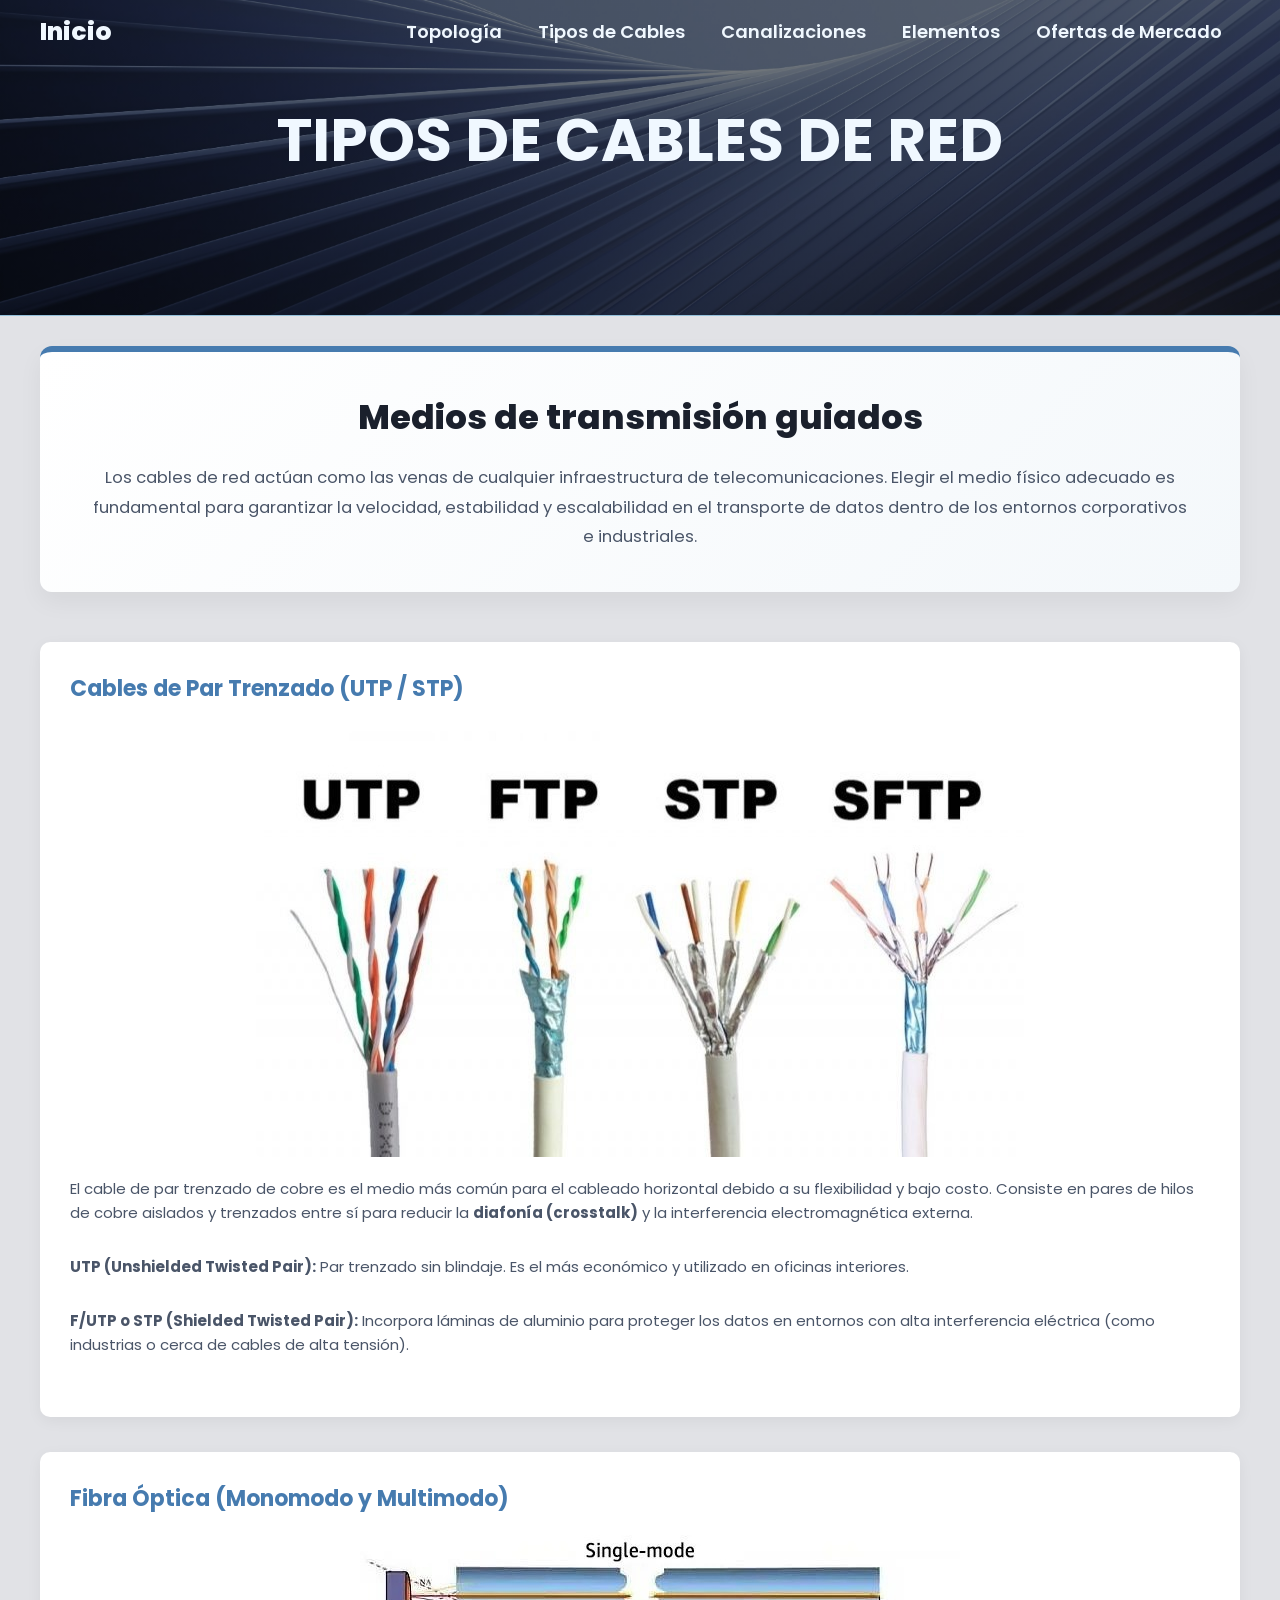
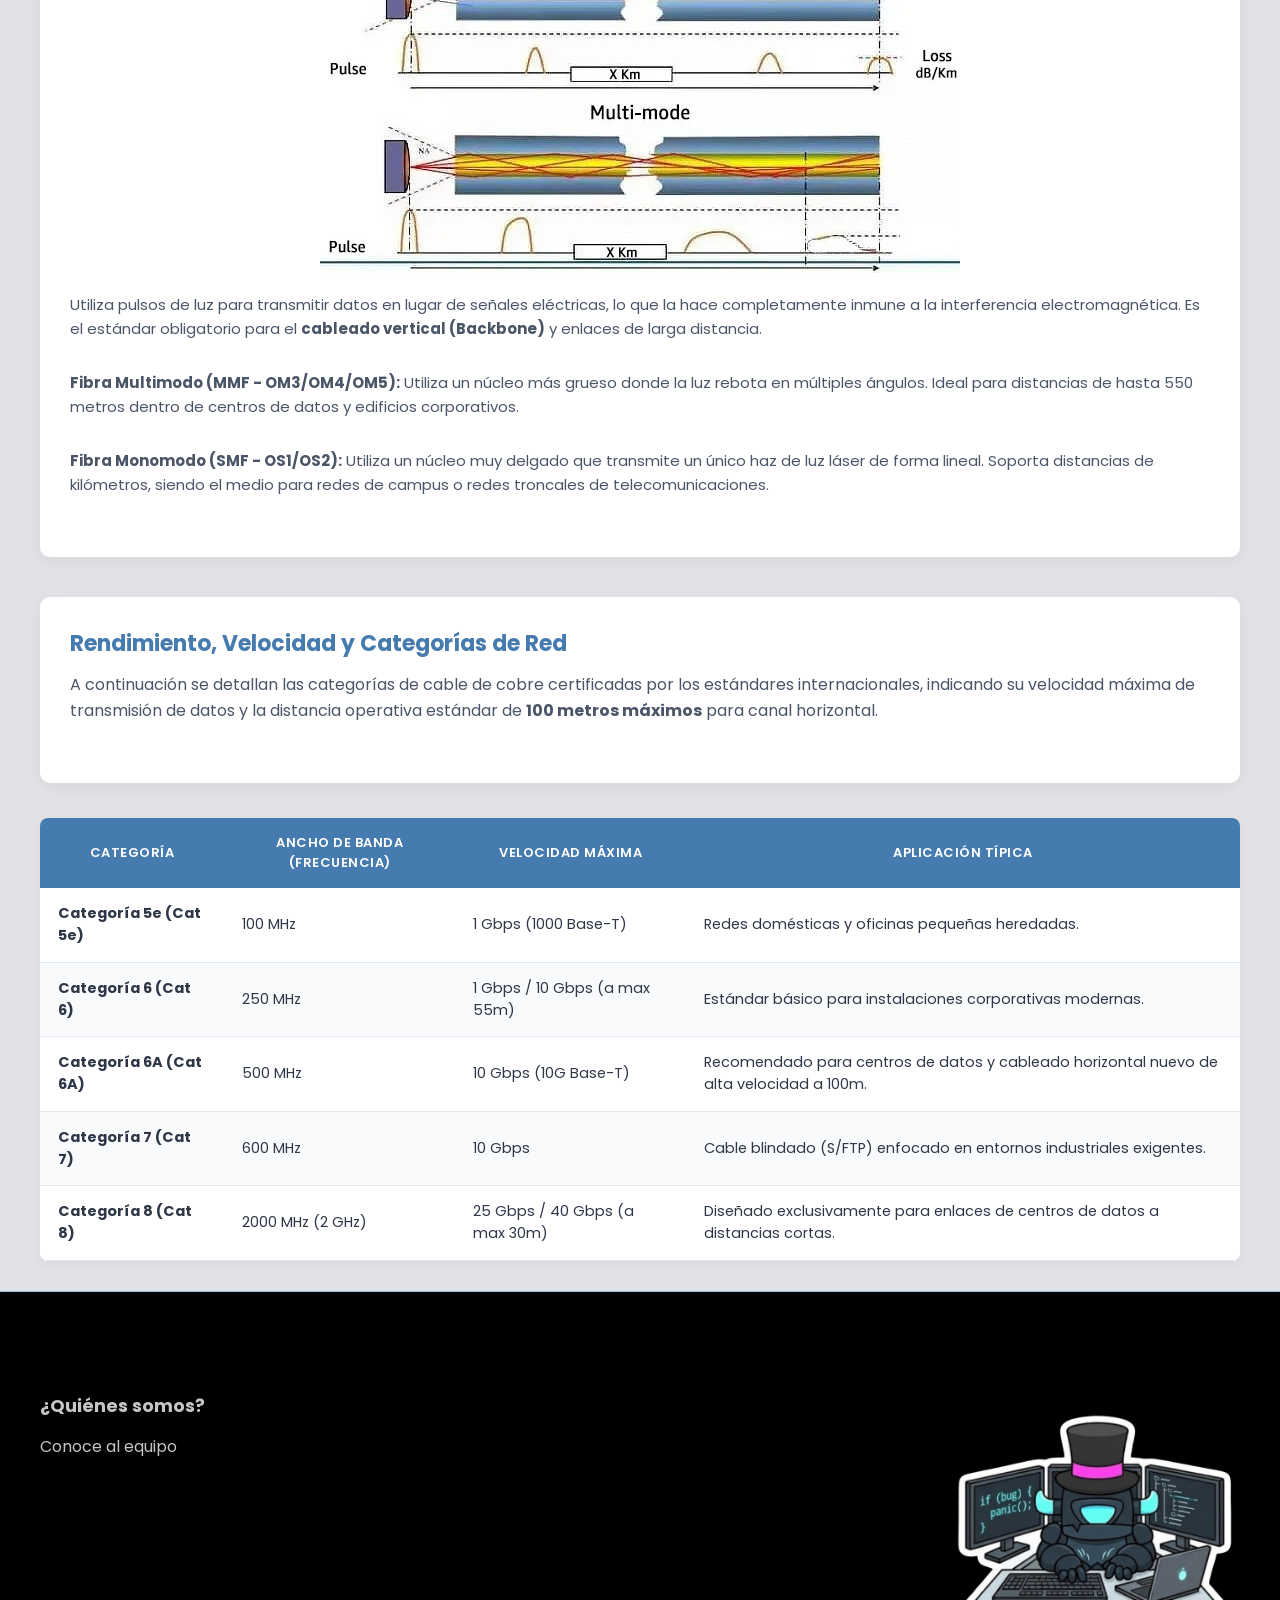
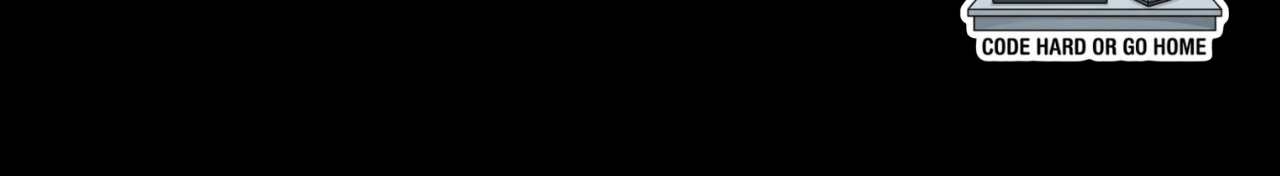
<file: pages/tipos_cables.html>
<!DOCTYPE html>
<html lang="es">
<head>
    <meta charset="UTF-8">
    <title>Tipos de Cables</title>
    <link rel="stylesheet" href="/css/index.css">
    <link rel="stylesheet" href="/css/styles.css">
    <link rel="stylesheet" href="/css/cables.css">
</head>
<body>

    <header class="header">
        <div class="menu container">
            <a href="/index.html" class="logo">Inicio</a>
            <nav class="navbar">
                <ul>
                    <li><a href="/pages/topologia.html">Topología</a></li>
                    <li><a href="/pages/tipos_cables.html">Tipos de Cables</a></li>
                    <li><a href="/pages/canalizaciones.html">Canalizaciones</a></li>
                    <li><a href="/pages/elementos.html">Elementos</a></li>
                    <li><a href="/pages/ofertas.html">Ofertas de Mercado</a></li>
                </ul>
            </nav>
        </div>
        <div class="header-content container">
            <h1>Tipos de Cables de Red</h1>
        </div>
    </header>

    <main class="cables-seccion">
        <div class="cables-content container">
            
            <div class="tarjeta-introduccion">
                <h2>Medios de transmisión guiados</h2>
                <p>Los cables de red actúan como las venas de cualquier infraestructura de telecomunicaciones. Elegir el medio físico adecuado es fundamental para garantizar la velocidad, estabilidad y escalabilidad en el transporte de datos dentro de los entornos corporativos e industriales.</p>
            </div>
            
            <div class="cables-group">
                
                <div class="tarjeta-cable">
                    <h2>Cables de Par Trenzado (UTP / STP)</h2>
                    <img src="/img/tipos_cables.jpeg" alt="">
                    <p>El cable de par trenzado de cobre es el medio más común para el cableado horizontal debido a su flexibilidad y bajo costo. Consiste en pares de hilos de cobre aislados y trenzados entre sí para reducir la <strong>diafonía (crosstalk)</strong> y la interferencia electromagnética externa.</p>
                    <ul>
                        <li><strong>UTP (Unshielded Twisted Pair):</strong> Par trenzado sin blindaje. Es el más económico y utilizado en oficinas interiores.</li>
                        <li><strong>F/UTP o STP (Shielded Twisted Pair):</strong> Incorpora láminas de aluminio para proteger los datos en entornos con alta interferencia eléctrica (como industrias o cerca de cables de alta tensión).</li>
                    </ul>
                </div>

                <div class="tarjeta-cable">
                    <h2>Fibra Óptica (Monomodo y Multimodo)</h2>
                    <img src="/img/tipos_fibras.jpeg" alt="">
                    <p>Utiliza pulsos de luz para transmitir datos en lugar de señales eléctricas, lo que la hace completamente inmune a la interferencia electromagnética. Es el estándar obligatorio para el <strong>cableado vertical (Backbone)</strong> y enlaces de larga distancia.</p>
                    <ul>
                        <li><strong>Fibra Multimodo (MMF - OM3/OM4/OM5):</strong> Utiliza un núcleo más grueso donde la luz rebota en múltiples ángulos. Ideal para distancias de hasta 550 metros dentro de centros de datos y edificios corporativos.</li>
                        <li><strong>Fibra Monomodo (SMF - OS1/OS2):</strong> Utiliza un núcleo muy delgado que transmite un único haz de luz láser de forma lineal. Soporta distancias de kilómetros, siendo el medio para redes de campus o redes troncales de telecomunicaciones.</li>
                    </ul>
                </div>

            </div>

            <section class="specs-table-section">

                <div class="specs-table-tittle">
                <h2>Rendimiento, Velocidad y Categorías de Red</h2>
                <p class="tabla-descripcion">A continuación se detallan las categorías de cable de cobre certificadas por los estándares internacionales, indicando su velocidad máxima de transmisión de datos y la distancia operativa estándar de <strong>100 metros máximos</strong> para canal horizontal.</p>
                </div>

                <div class="table-responsive">
                    <table class="data-table">
                        <thead>
                            <tr>
                                <th>Categoría</th>
                                <th>Ancho de Banda (Frecuencia)</th>
                                <th>Velocidad Máxima</th>
                                <th>Aplicación Típica</th>
                            </tr>
                        </thead>
                        <tbody>
                            <tr>
                                <td><strong>Categoría 5e (Cat 5e)</strong></td>
                                <td>100 MHz</td>
                                <td>1 Gbps (1000 Base-T)</td>
                                <td>Redes domésticas y oficinas pequeñas heredadas.</td>
                            </tr>
                            <tr>
                                <td><strong>Categoría 6 (Cat 6)</strong></td>
                                <td>250 MHz</td>
                                <td>1 Gbps / 10 Gbps (a max 55m)</td>
                                <td>Estándar básico para instalaciones corporativas modernas.</td>
                            </tr>
                            <tr>
                                <td><strong>Categoría 6A (Cat 6A)</strong></td>
                                <td>500 MHz</td>
                                <td>10 Gbps (10G Base-T)</td>
                                <td>Recomendado para centros de datos y cableado horizontal nuevo de alta velocidad a 100m.</td>
                            </tr>
                            <tr>
                                <td><strong>Categoría 7 (Cat 7)</strong></td>
                                <td>600 MHz</td>
                                <td>10 Gbps</td>
                                <td>Cable blindado (S/FTP) enfocado en entornos industriales exigentes.</td>
                            </tr>
                            <tr>
                                <td><strong>Categoría 8 (Cat 8)</strong></td>
                                <td>2000 MHz (2 GHz)</td>
                                <td>25 Gbps / 40 Gbps (a max 30m)</td>
                                <td>Diseñado exclusivamente para enlaces de centros de datos a distancias cortas.</td>
                            </tr>
                        </tbody>
                    </table>
                </div>
            </section>

        </div>
    </main>

    <footer class="footer">
        <div class="footer-content container">
            <div class="link">
                <h3>¿Quiénes somos?</h3>
                <ul>
                    <li><a href="/pages/informacion.html">Conoce al equipo</a><li>
                </ul>
            </div>
            <div class="img">
                <img src="/img/code_hard.png" alt="">
            </div>
        </div>
    </footer>

</body>
</html>
</file>
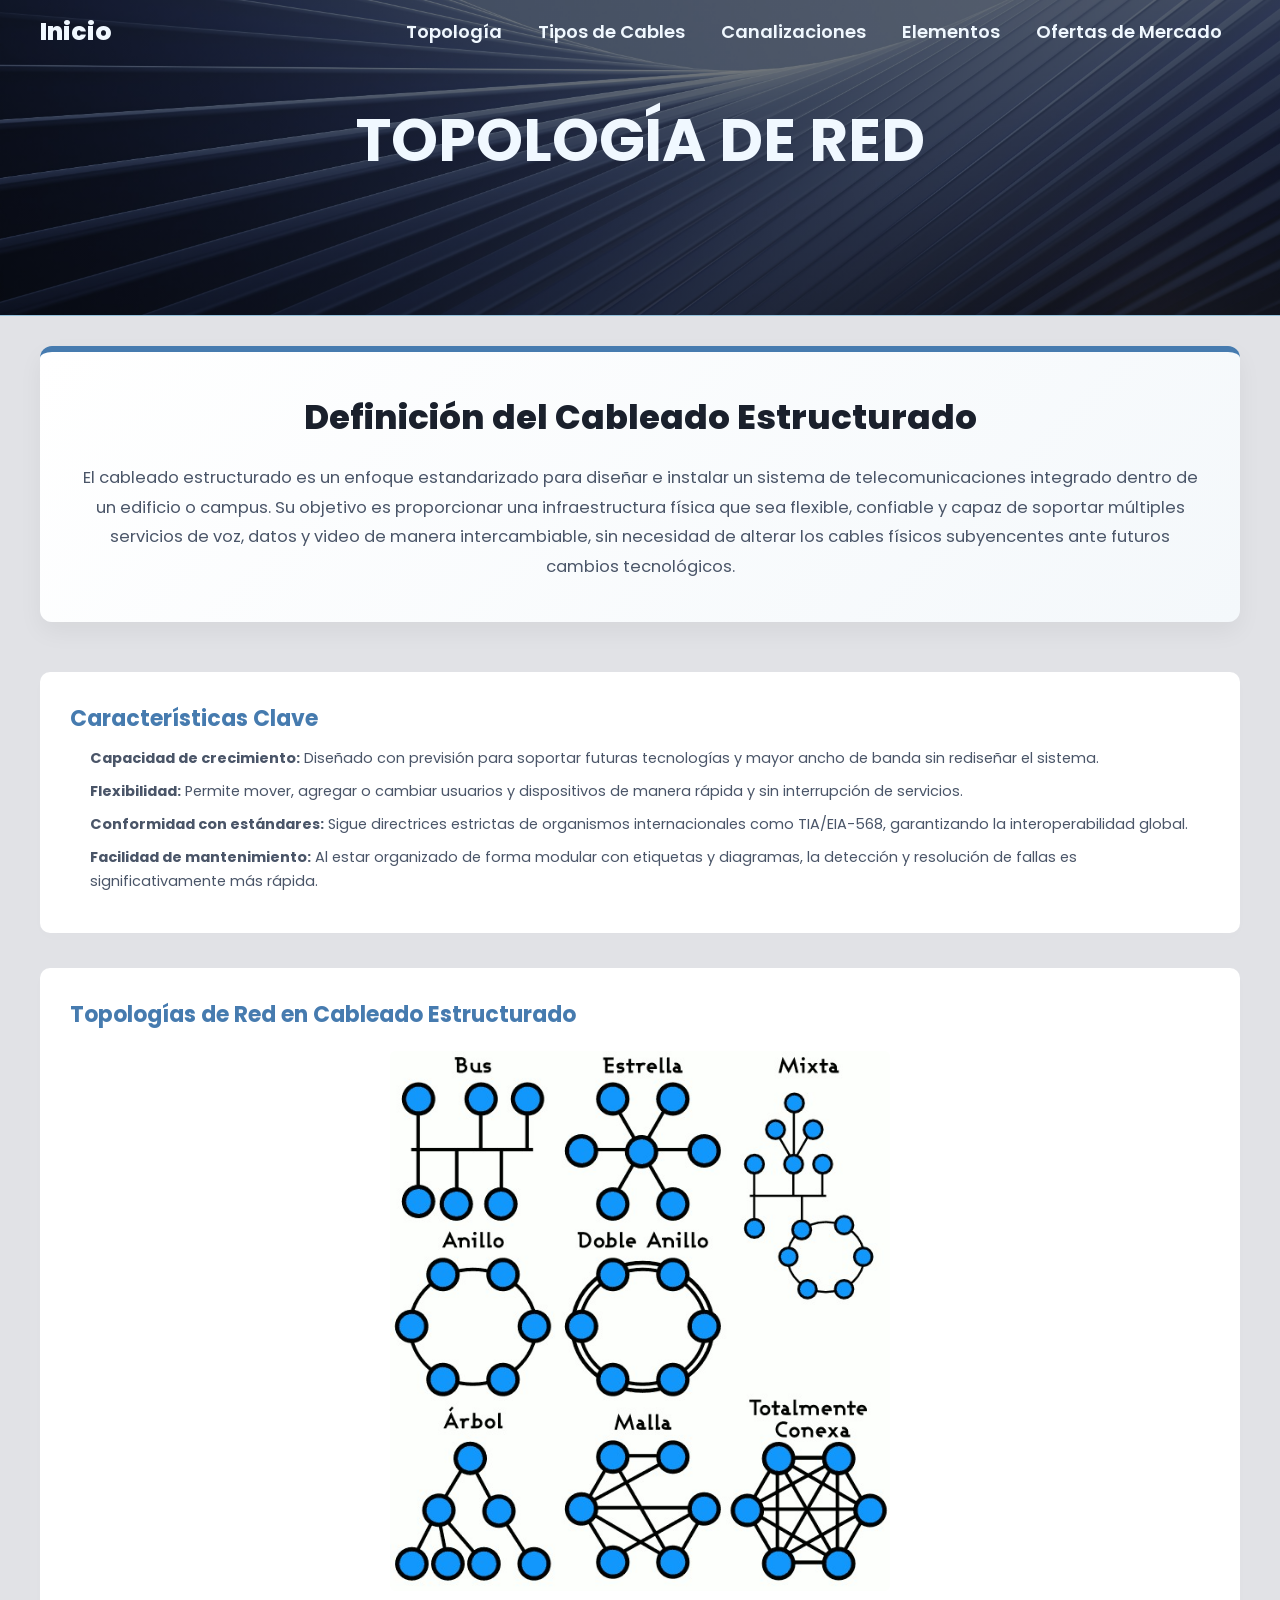
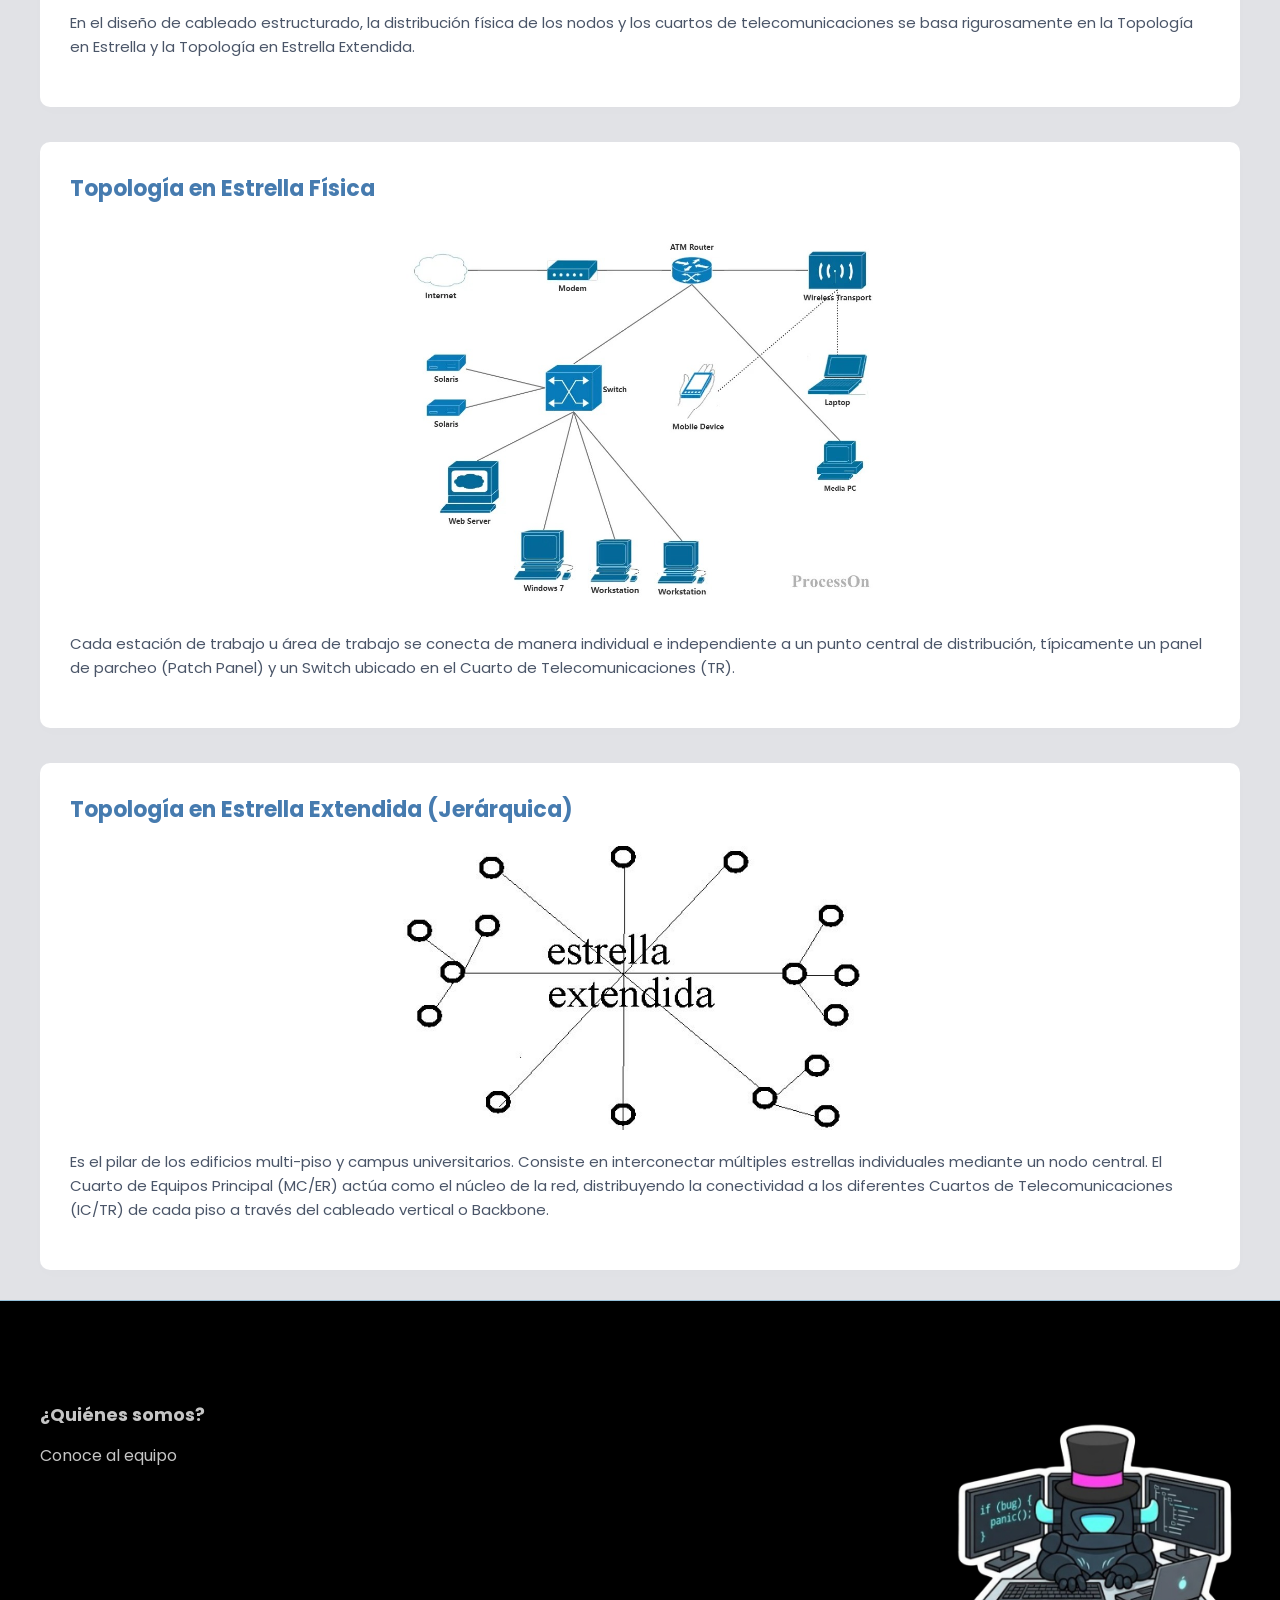
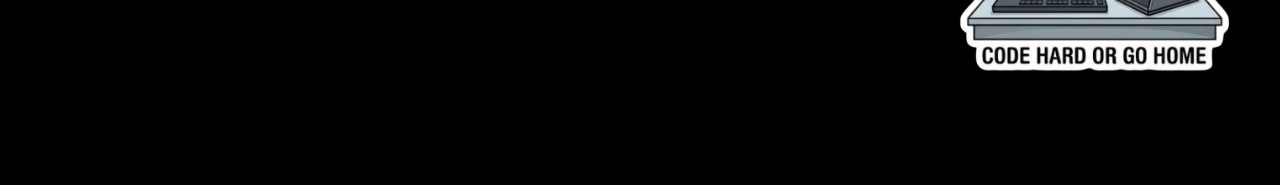
<file: pages/topologia.html>
<!DOCTYPE html>
<html lang="es">

<head>
    <meta charset="UTF-8">
    <title>Topología de Red</title>
    <link rel="stylesheet" href="../css/index.css">
    <link rel="stylesheet" href="../css/styles.css">
    <link rel="stylesheet" href="../css/topologia.css">
</head>

<body>

    <header class="header">
        <div class="menu container">
            <a href="../index.html" class="logo">Inicio</a>
            <nav class="navbar">
                <ul>
                    <li><a href="../pages/topologia.html">Topología</a></li>
                    <li><a href="../pages/tipos_cables.html">Tipos de Cables</a></li>
                    <li><a href="../pages/canalizaciones.html">Canalizaciones</a></li>
                    <li><a href="../pages/elementos.html">Elementos</a></li>
                    <li><a href="../pages/ofertas.html">Ofertas de Mercado</a></li>
                </ul>
            </nav>
        </div>
        <div class="header-content container">
            <h1>Topología de Red</h1>
        </div>
    </header>

    <main class="topologia-seccion">
        <div class="container">

            <div class="tarjeta-introduccion">
                <h2>Definición del Cableado Estructurado</h2>
                <p>El cableado estructurado es un enfoque estandarizado para diseñar e instalar un sistema de telecomunicaciones integrado dentro de un edificio o campus. Su objetivo es proporcionar una infraestructura física que sea flexible, confiable y capaz de soportar múltiples servicios de voz, datos y video de manera intercambiable, sin necesidad de alterar los cables físicos subyencentes ante futuros cambios tecnológicos.</p>
            </div>

            <div class="topologia-group">

                <div class="tarjeta-topologia">
                    <h3>Características Clave</h3>
                    <ul class="features-list">
                        <li><strong>Capacidad de crecimiento:</strong> Diseñado con previsión para soportar futuras tecnologías y mayor ancho de banda sin rediseñar el sistema.</li>
                        <li><strong>Flexibilidad:</strong> Permite mover, agregar o cambiar usuarios y dispositivos de manera rápida y sin interrupción de servicios.</li>
                        <li><strong>Conformidad con estándares:</strong> Sigue directrices estrictas de organismos internacionales como TIA/EIA-568, garantizando la interoperabilidad global.</li>
                        <li><strong>Facilidad de mantenimiento:</strong> Al estar organizado de forma modular con etiquetas y diagramas, la detección y resolución de fallas es significativamente más rápida.</li>
                    </ul>
                </div>

                <div class="tarjeta-topologia">
                    <h3>Topologías de Red en Cableado Estructurado</h3>
                    <img src="/img/topologia_cableado_estructurado.jpeg" alt="">
                    <p>En el diseño de cableado estructurado, la distribución física de los nodos y los cuartos de telecomunicaciones se basa rigurosamente en la Topología en Estrella y la Topología en Estrella Extendida.</p>
                </div>

                <div class="tarjeta-topologia">
                    <h3>Topología en Estrella Física</h3>
                    <img src="/img/topologia_estrella.jpeg" alt="">
                    <p>Cada estación de trabajo u área de trabajo se conecta de manera individual e independiente a un punto central de distribución, típicamente un panel de parcheo (Patch Panel) y un Switch ubicado en el Cuarto de Telecomunicaciones (TR).</p>
                </div>

                <div class="tarjeta-topologia">
                    <h3>Topología en Estrella Extendida (Jerárquica)</h3>
                    <img src="/img/topologia_estrella_extendida.jpeg" alt="">
                    <p>Es el pilar de los edificios multi-piso y campus universitarios. Consiste en interconectar múltiples estrellas individuales mediante un nodo central. El Cuarto de Equipos Principal (MC/ER) actúa como el núcleo de la red, distribuyendo la conectividad a los diferentes Cuartos de Telecomunicaciones (IC/TR) de cada piso a través del cableado vertical o Backbone.</p>
                </div>

            </div>
        </div>
    </main>

    <footer class="footer">
        <div class="footer-content container">
            <div class="link">
                <h3>¿Quiénes somos?</h3>
                <ul>
                    <li><a href="/pages/informacion.html">Conoce al equipo</a><li>
                </ul>
            </div>
            <div class="img">
                <img src="/img/code_hard.png" alt="">
            </div>
        </div>
    </footer>

</body>

</html>
</file>
<file: css/index.css>
@import url('https://fonts.googleapis.com/css2?family=Poppins:ital,wght@0,100;0,200;0,300;0,400;0,500;0,600;0,700;0,800;0,900;1,100;1,200;1,300;1,400;1,500;1,600;1,700;1,800;1,900&display=swap');

*{
    margin:0;
    padding:0;
    box-sizing: border-box;
    text-decoration: none;;
    list-style: none;
}

body{
    font-family: 'Poppins', sans-serif;
}

.container{
    max-width: 1200px;
    margin: 0 auto;
}

.header{
    background-image: linear-gradient(
        rgba(0, 0, 0, 0.5),
        rgba(0, 0, 0, 0.5)),
        url('/img/cabecera.jpg');
    background-position: center bottom;
    background-repeat: no-repeat;
    background-size: cover;
    min-height: 70vh;
    display: flex;
    align-items: center;
}

.menu {
    position: absolute;
    top: 0px;
    left: 0px;
    right: 0px;
    display: flex;
    align-items: center;
    justify-content: space-between;
}

.logo{
    color:aliceblue;
    font-size: 25px;
    font-weight: 800;
}

.menu .navbar ul li{
    position: relative;
    float: left;
}

.menu .navbar ul li a{
    font-size: 18px;
    padding: 18px;
    color:aliceblue;
    display: block;
    font-weight: 600;
}

.menu .navbar ul li a:hover{
    color:rgb(70, 123, 175)
}

#menu{
    display: none;
}

.header-content{
    text-align: center;

}

.header-content h1{
    font-size: 60px;
    line-height: 80px;
    color:aliceblue;
    text-transform: uppercase;
    margin-bottom: 35px;
}

.header-content p{
    font-size: 16px;
    color:rgb(207, 220, 231);
    padding: 0px 200px;
    margin-bottom: 25px;
}

.cableado{
    padding: 100px 0;
    background-color: #E1E2E6;
    position: relative;
    border-top: 1px solid #94c0da;
    border-bottom: 1px solid #94c0da;
}

.cableado-content{
    text-align: center;  
}

.cableado-content h2{
    font-size: 45px;
    line-height: 70px;
    color:rgb(62, 91, 121);
    text-transform: uppercase;
    padding: 0 200px;
    margin-bottom: 15px;
}

.cableado-text {
    font-size: 16px;
    color:#414247;
    padding: 0px 200px;
    margin-bottom: 35px;
}

.cableado-group{
    display: flex;
    justify-content: space-between;
    margin-bottom: 50px;
}

.cableado-1 img{
    width: 200;
}

.cableado-1{
    padding: 25px;
}

.cableado-img{
    width: 200px;
    top:0;
    right:0;
}

.cableado-image{
    width: 1800px;
    height: auto;
}

.cableado-1 h3{
    color: rgb(62, 91, 121);
    font-size: 20px;
    margin-bottom: 15px;
}

.cableado-1 p{
    color: #414247;
}

.footer{
    padding: 100px 0;
    background-color: #000000;
}

.footer-content{
    display: flex;
    justify-content: space-between;
}

.footer-content img{
    width: 300px;
}

.link h3{
    font-size: 18px;
    color: #c5c5c5;
    margin-bottom: 15px;
}

.link a{
    font-size: 16px;
    color: #c5c5c5;
    display: block;
    margin-bottom: 15px;
}
</file>
<file: css/styles.css>
@import url('https://fonts.googleapis.com/css2?family=Poppins:ital,wght@0,100;0,200;0,300;0,400;0,500;0,600;0,700;0,800;0,900;1,100;1,200;1,300;1,400;1,500;1,600;1,700;1,800;1,900&display=swap');

.header{
    background-image: linear-gradient(
        rgba(0, 0, 0, 0.5),
        rgba(0, 0, 0, 0.5)),
        url('/img/cabecera.jpg');
    background-position: center bottom;
    background-repeat: no-repeat;
    background-size: cover;
    min-height: 35vh;
    display: flex;
    align-items: center;
}
</file>
<file: css/cables.css>
.cables-seccion {
    background-color: #E1E2E6; 
    padding: 30px;
    position: relative;
    border-top: 1px solid #94c0da;
    border-bottom: 1px solid #94c0da;
    display: block;
}

/* --- TARJETA DE INTRODUCCIÓN PRINCIPAL --- */
.tarjeta-introduccion {
    background: linear-gradient(135deg, #ffffff 0%, #f4f8fb 100%);
    padding: 40px 50px;
    border-radius: 12px;
    box-shadow: 0 10px 25px rgba(0, 0, 0, 0.05);
    border-top: 6px solid #467baf; 
    
    /* ÚNICAMENTE AGREGADO: Ajuste de márgenes y ancho parejo a 1200px */
    max-width: 1200px;
    margin: 0 auto 50px auto;
    text-align: center;
}

.tarjeta-introduccion h2 {
    font-size: 34px;
    color: #1a202c;
    margin-bottom: 20px;
    font-weight: 800;
}

.tarjeta-introduccion p {
    font-size: 16.5px;
    line-height: 1.8;
    color: #4a5568;
    margin: 0;
}

/* --- CONTENEDOR DE TARJETAS DE CABLE --- */
.cables-group {
    display: flex;
    flex-direction: column;
    gap: 35px; 
    max-width: 1200px;
    margin: 0 auto 20px auto;
}

.tarjeta-cable > img {
    display: block;
    margin: 20px auto; /* Centra horizontalmente y da 20px de espacio arriba y abajo */
    max-width: 100%;   /* Evita que la imagen se desborde de la tarjeta */
    height: auto;
    border-radius: 6px; /* Opcional: para que haga juego con las tarjetas */
}

/* --- TU DISEÑO ORIGINAL DE TARJETAS (INTACTO) --- */
.tarjeta-cable {
    background-color: #ffffff;
    padding: 30px;
    border-radius: 10px;
    box-shadow: 0 4px 15px rgba(0, 0, 0, 0.05);
    width: 100%;
}

.tarjeta-cable p{
    font-size: 15px;
    color: #4a5568;
    line-height: 1.6;
    margin-bottom: 30px;
}

.tarjeta-cable ul li{
    font-size: 15px;
    color: #4a5568;
    line-height: 1.6;
    margin-bottom: 30px;
}

.tarjeta-cable h2 {
    font-size: 22px;
    color: #467baf;
    margin-bottom: 12px;
    font-weight: 700;
}

.specs-table-tittle {
    background-color: #ffffff;
    border-radius: 10px;
    box-shadow: 0 4px 15px rgba(0, 0, 0, 0.05);
    width: 100%;
    padding: 30px;                /* AGREGADO: Para que tenga el mismo espacio interno que las demás */
    margin-bottom: 35px;          /* AGREGADO: Espaciado correcto y parejo antes de la tabla */
}

.specs-table-section {
    padding-top: 20px;
}

.specs-table-section h2 {
    font-size: 22px;
    color: #467baf;
    margin-bottom: 12px;
    font-weight: 700;
}

.tabla-descripcion {
    font-size: 16px;
    color: #4a5568;
    line-height: 1.6;
    margin-bottom: 30px;
}

.table-responsive {
    width: 100%;
    overflow-x: auto;
    border-radius: 8px;
    box-shadow: 0 4px 12px rgba(0, 0, 0, 0.04);
}

.data-table {
    width: 100%;
    border-collapse: collapse;
    background-color: #ffffff;
    text-align: left;
    font-size: 14.5px;
}

.data-table th {
    background-color: #467baf;
    color: #ffffff;
    padding: 15px 18px;
    font-weight: 600;
    text-transform: uppercase;
    font-size: 13px;
    letter-spacing: 0.5px;
    text-align: center;
}

.data-table td {
    padding: 15px 18px;
    border-bottom: 1px solid #e2e8f0;
    color: #2d3748;
    line-height: 1.5;
}

.data-table tbody tr:nth-child(even) {
    background-color: #f8fafc; /* Detalle zebra sutil */
}

.data-table tbody tr:hover {
    background-color: #f1f5f9;
}
</file>
<file: css/elementos.css>
/* 1. Modificar el contenedor de la imagen para usar Flexbox */
.tarjeta-elemento .imagen-intro-container,
.tarjeta-cable .imagen-intro-container {
    display: flex;             /* Habilita Flexbox */
    justify-content: center;   /* Centra horizontalmente */
    align-items: center;       /* Centra verticalmente */

    width: 100%;               /* Asegura que ocupe todo el ancho de la tarjeta */
}


/* 3. Asegurar que las imágenes principales dentro del contenedor escalen bien */
.cableado-image {
    max-width: 100%;
    height: auto;
    border-radius: 8px; /* Opcional: mantiene los bordes redondeados */
}

/* NUEVA REGLA: Centra también las imágenes que metiste dentro de las listas (<ul>) */
.tarjeta-cable ul li img {
    display: block;
    margin: 15px auto 0 auto; /* Centra horizontalmente y da espacio solo arriba */
    max-width: 300px;         /* Tamaño controlado para las imágenes de las listas */
    width: 100%;
    height: auto;
    border-radius: 6px;
}

/* Justifica los párrafos de las tarjetas de contenido */
.tarjeta-cable p {
    text-align: justify;
}

/* Justifica el texto que está dentro de las listas */
.tarjeta-cable ul li {
    text-align: justify;
}
</file>
<file: css/informacion.css>
/*Maneja los colores de la página*/
:root {
    --bg-principal: #E1E2E6;        /* Fondo general de la página (suave/claro) */
    --bg-tarjeta: #ffffff;          /* Fondo de las tarjetas de los integrantes */
    --color-texto-dark: #2d3748;    /* Color principal para títulos y nombres (oscuro) */
    --color-texto-muted: #5a6578;   /* Color secundario para textos largos y subtítulos */
    --color-acento: #3182ce;        /* Color para los títulos pequeños (h3) y etiquetas */
    --bg-tag: #e2e8f0;              /* Fondo para las burbujas de los Skills */
}

body {
    background-color: var(--bg-principal);
    color: var(--color-texto-dark);
    font-family: 'Segoe UI', Tahoma, Geneva, Verdana, sans-serif;
    margin: 0;
    padding: 0;
}

/* Espaciado estándar: Margen superior antes de que empiece el contenido del header */
.header {
    padding-top: 40px; 
}

/* Contenedor con ancho máximo de 1200px para centrar las tarjetas */
.informacion.container {
    max-width: 1200px;
    margin: 0 auto;
    padding: 60px 20px; /* 60px de separación arriba/abajo para el flujo del contenido */
}

/* Espaciado estándar: Separación limpia antes del footer */
.footer {
    margin-top: 80px; 
    padding: 40px 0;
}

.team-grid {
    display: grid;
    /* Crea columnas de mínimo 320px que se expanden equitativamente hasta llenar los 1200px */
    grid-template-columns: repeat(auto-fit, minmax(320px, 1fr));
    gap: 30px; /* Espacio uniforme entre tarjetas */
    justify-content: center;
}

/* ==========================================================================
   TARJETAS DE LOS INTEGRANTES (DISEÑO Y COLORES)
   ========================================================================== */
.team-member {
    background-color: var(--bg-tarjeta);
    border-radius: 12px;
    padding: 25px;
    box-shadow: 0 4px 15px rgba(0, 0, 0, 0.05); /* Sombra sutil para dar elevación */
    border: 1px solid rgba(0, 0, 0, 0.03);
    transition: transform 0.3s ease, box-shadow 0.3s ease;
}

/* Efecto visual al pasar el mouse por encima de una tarjeta */
.team-member:hover {
    transform: translateY(-5px);
    box-shadow: 0 8px 25px rgba(0, 0, 0, 0.08);
}

/* --- Perfil (Foto y Nombre) --- */
.member-profile {
    text-align: center;
    border-bottom: 2px solid var(--bg-principal);
    padding-bottom: 20px;
    margin-bottom: 20px;
}

.member-photo img {
    width: 240px;
    height: 240px;
    border-radius: 50%; /* Hace la foto completamente circular */
    object-fit: cover;   /* Evita que la imagen se deforme */
    border: 3px solid var(--color-acento);
    background-color: #e2e8f0;
}

.member-name h2 {
    font-size: 1.4rem;
    color: var(--color-texto-dark);
    margin: 15px 0 5px 0;
}

.member-lastname {
    color: var(--color-acento); /* Resalta el apellido con el color de acento */
}

.member-birthdate {
    font-size: 0.85rem;
    color: var(--color-texto-muted);
    margin: 0;
}

.member-hobbies p {
    margin: 0;
    padding-left: 20px; /* Añadimos los mismos 20px para emparejarlo */
    color: var(--color-texto-muted);
    font-size: 0.95rem;
    line-height: 1.4;
}

/* --- Detalles Internos de la Tarjeta --- */
.member-details {
    display: block;
}

.detail-group {
    margin-bottom: 18px;
}

/* Quita el último margen del grupo para que no rompa el padding inferior */
.detail-group:last-child {
    margin-bottom: 0;
}

.detail-group h3 {
    font-size: 0.95rem;
    text-transform: uppercase;
    letter-spacing: 0.5px;
    color: var(--color-acento);
    margin: 0 0 8px 0;
}

/* Listas internas (Libros, Deportes, Películas, Certificaciones) */
.detail-group ul {
    margin: 0;
    padding-left: 20px; /* Este es el desplazamiento que ya existía */
    color: var(--color-texto-muted);
    font-size: 0.95rem;
    line-height: 1.4;
}


.detail-group p {
    margin: 0;
    color: var(--color-texto-muted);
    font-size: 0.95rem;
    line-height: 1.4;
}

/* --- Diseño específico para las etiquetas de Skills --- */
.skills-tags {
    display: flex;
    flex-wrap: wrap; /* Si son muchos skills, saltan de línea ordenadamente */
    gap: 6px;
}

.skills-tags .tag {
    background-color: var(--bg-tag);
    color: var(--color-texto-dark);
    font-size: 0.8rem;
    font-weight: 600;
    padding: 4px 10px;
    border-radius: 6px;
}
</file>
<file: css/ofertas.css>
.ofertas{
    padding: 30px;
    background-color: #E1E2E6;
    position: relative;
    border-top: 1px solid #94c0da;
    border-bottom: 1px solid #94c0da;
}

.tarjeta-introduccion {
    background: linear-gradient(135deg, #ffffff 0%, #f4f8fb 100%);
    padding: 40px;
    border-radius: 12px;
    box-shadow: 0 10px 25px rgba(0, 0, 0, 0.05);
    border-top: 6px solid #467baf;
    max-width: 1200px;
    margin: 0 auto 50px auto;
    text-align: center;
}

.tarjeta-introduccion h2 {
    font-size: 34px;
    color: #1a202c;
    margin-bottom: 20px;
    font-weight: 800;
}

.tarjeta-introduccion p {
    font-size: 16.5px;
    line-height: 1.8;
    color: #4a5568;
    margin: 0;
}

.ofertas-content h2 {
    font-size: 32px;
    color: #1a202c;
    margin-bottom: 20px;
    text-align: center;
    font-weight: 700;
}

.ofertas-content > p {
    font-size: 16px;
    color: #4a5568;
    line-height: 1.8;
    text-align: center;
    max-width: 850px;
    margin: 0 auto 50px auto;
}

.ofertas-group {
    display: flex;
    flex-direction: column;
    gap: 35px;
}

.oferta-1 {
    background-color: #ffffff;
    padding: 30px;
    border-radius: 10px;
    box-shadow: 0 4px 15px rgba(0, 0, 0, 0.01); 
}

.oferta-1 h3 {
    font-size: 22px;
    color: #467baf;
    margin-bottom: 12px;
    font-weight: 700;
}

.oferta-1 p {
    font-size: 15px;
    line-height: 1.6;
    color: #4a5568;
    margin-bottom: 18px;
}

.oferta-1 ul {
    padding-left: 20px; 
}

.oferta-1 ul li {
    font-size: 14.5px;
    line-height: 1.6;
    color: #4a5568;
    margin-bottom: 10px;
    position: relative;
    padding-left: 15px;
}

.oferta-1 ul li::before {
    content: "•";
    color: #467baf;
    font-weight: bold;
    font-size: 18px;
    position: absolute;
    left: 0;
    top: -2px;
}

.oferta-1 ul li:last-child {
    margin-bottom: 0;
}

.oferta-1 img {
    display: block;
    max-width: 100%;
    height: auto;
    width: 480px;
    margin: 0 auto 20px auto;
    object-fit: contain;    
}
</file>
<file: css/topologia.css>
/* Fondo general exacto de ofertas con sus respectivos bordes y espaciados */
.topologia-seccion {
    background-color: #E1E2E6; /* Color gris exacto heredado de ofertas */
    padding: 30px;             /* Colchón de espacio idéntico para cuadrar con header/footer */
    position: relative;
    border-top: 1px solid #94c0da;
    border-bottom: 1px solid #94c0da;
    display: block;
}

/* --- TARJETA DE INTRODUCCIÓN PRINCIPAL --- */
.tarjeta-introduccion {
    background: linear-gradient(135deg, #ffffff 0%, #f4f8fb 100%);
    padding: 40px;
    border-radius: 12px;
    box-shadow: 0 10px 25px rgba(0, 0, 0, 0.05);
    border-top: 6px solid #467baf; 
    max-width: 1200px;            /* Longitud horizontal simétrica de 1200px */
    margin: 0 auto 50px auto;     /* Centra la tarjeta y la separa de lo de abajo */
    text-align: center;
}

.tarjeta-introduccion h2 {
    font-size: 34px;
    color: #1a202c;
    margin-bottom: 20px;
    font-weight: 800;
}

.tarjeta-introduccion p {
    font-size: 16.5px;
    line-height: 1.8;
    color: #4a5568;
    margin: 0;
}

/* --- CONTENEDOR DE GRUPO DE TARJETAS --- */
.topologia-group {
    display: flex;
    flex-direction: column;
    gap: 35px; 
    max-width: 1200px;            /* Limita el grupo al mismo ancho horizontal de 1200px */
    margin: 0 auto;               /* Centra el bloque entero horizontalmente */
}

/* --- DISEÑO DE LAS TARJETAS DE CONTENIDO (COMPLETAMENTE PLANAS) --- */
.tarjeta-topologia {
    background-color: #ffffff;
    padding: 30px;
    border-radius: 10px;
    box-shadow: 0 4px 15px rgba(0, 0, 0, 0.01); /* Sombra sutil de ofertas */
    width: 100%;                  /* Toma de manera estable todo el ancho disponible */
}

.tarjeta-topologia img {
    display: block;
    margin: 20px auto;    /* Centra horizontalmente y da espacio arriba/abajo */
    max-width: 500px;     /* ANCHO MÁXIMO: Modifica este valor (ej. 450px, 600px) para cambiar su tamaño */
    width: 100%;          /* Hace que la imagen sea responsiva en pantallas chicas */
    height: auto;         /* Mantiene la proporción original para que no se deforme */
    border-radius: 6px;   /* Le da bordes redondeados sutiles */
}

/* Títulos de las tarjetas con el azulito corporativo */
.tarjeta-topologia h3 {
    font-size: 22px;
    color: #467baf;
    margin-bottom: 12px;
    font-weight: 700;
}

/* Párrafos descriptivos dentro de las tarjetas */
.tarjeta-topologia p {
    font-size: 15px;
    line-height: 1.6;
    color: #4a5568;
    margin-bottom: 18px;
}

/* --- LISTAS DENTRO DE LAS TARJETAS --- */
.tarjeta-topologia ul {
    padding-left: 20px;
}

.tarjeta-topologia ul li {
    font-size: 14.5px;
    line-height: 1.6;
    color: #4a5568;
    margin-bottom: 10px;
}
</file>
